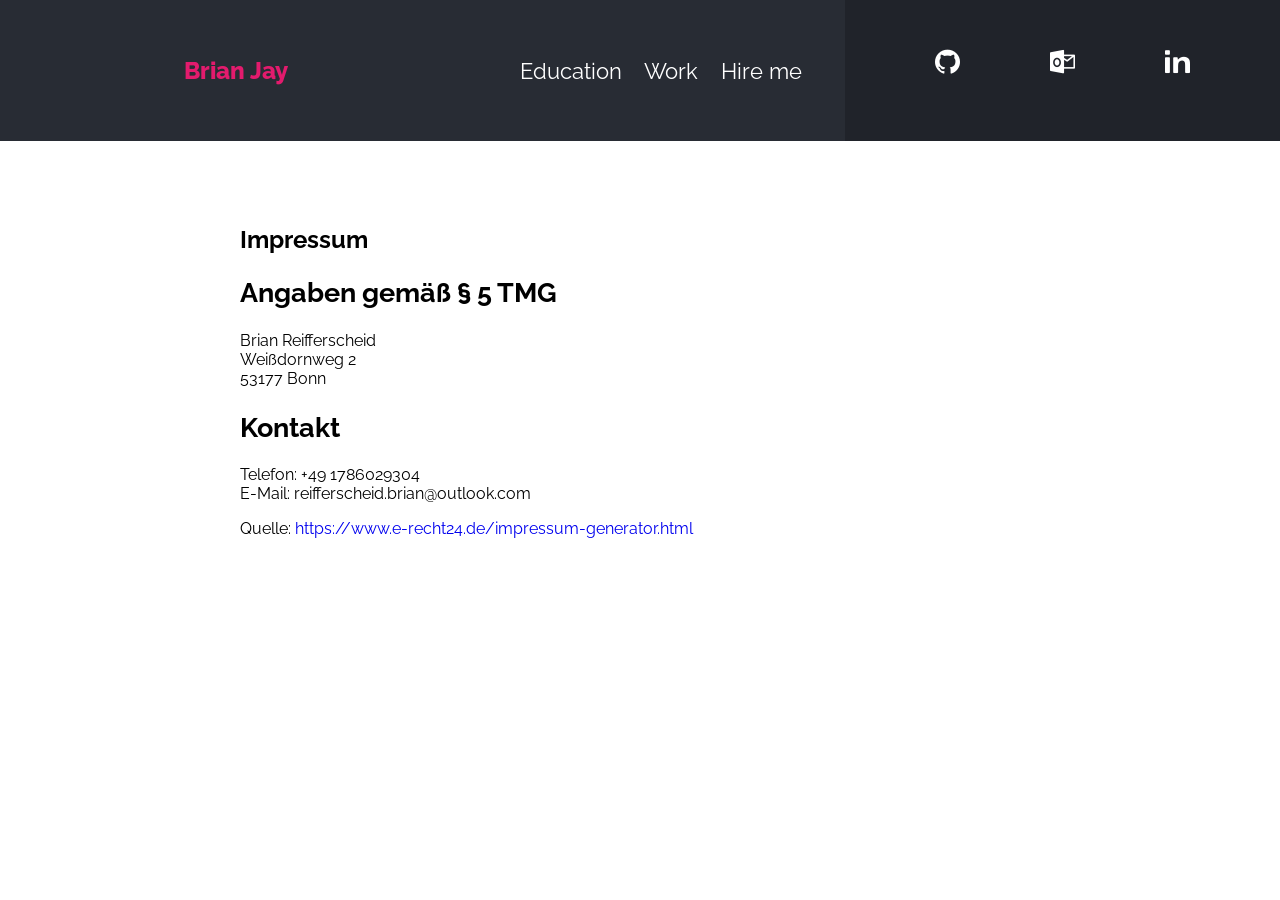
<file: imprint.html>
<!DOCTYPE html>
<html lang="en">
  <head>
    <meta charset="UTF-8" />
    <meta name="viewport" content="width=device-width, initial-scale=1.0" />
    <title>Imprint</title>
    <link rel="stylesheet" href="./css/main.css" />
    <link rel="stylesheet" href="./css/flaticon.css" />
    <link rel="stylesheet" href="./css/fonts.css" />
    <link rel="stylesheet" href="./css/post.css" />
  </head>

  <body>
    <div class="nav-container">
      <header>
        <a href="index.html#herosec" class="logo">Brian Jay</a>
        <nav>
          <ul class="nav-items">
            <li class="nav-item active" alt="my education">
              <a data-page="education" href="index.html#education">Education</a>
            </li>
            <li class="nav-item" alt="My work">
              <a data-page="work" href="index.html#work">Work</a>
            </li>
            <li class="nav-item" alt="Hire me">
              <a data-page="hire" href="index.html#hire">Hire me</a>
            </li>
            <div class="bubble"></div>
          </ul>
        </nav>
      </header>
      <div class="social-header">
        <div class="social-box">
          <a href="https://github.com/Brianquant" target="_blank"
            ><i class="flaticon-github icon-header"></i
          ></a>
          <a href="mailto:reifferscheid.brian@outlook.com" target="_blank"
            ><i class="flaticon-outlook icon-header"></i
          ></a>
          <a href="https://www.linkedin.com/in/brian-reifferscheid-109a2a128/"
            ><i
              class="flaticon-linked-in-logo-of-two-letters icon-header"
              target="_blank"
            ></i
          ></a>
        </div>
      </div>
    </div>

    <section class="imprint">
      <h1>Impressum</h1>

      <h2>Angaben gem&auml;&szlig; &sect; 5 TMG</h2>
      <p>
        Brian Reifferscheid<br />
        Wei&szlig;dornweg 2<br />
        53177 Bonn
      </p>

      <h2>Kontakt</h2>
      <p>
        Telefon: +49 1786029304<br />
        E-Mail: reifferscheid.brian@outlook.com
      </p>

      <p>
        Quelle:
        <a href="https://www.e-recht24.de/impressum-generator.html"
          >https://www.e-recht24.de/impressum-generator.html</a
        >
      </p>
    </section>
  </body>
</html>
</file>
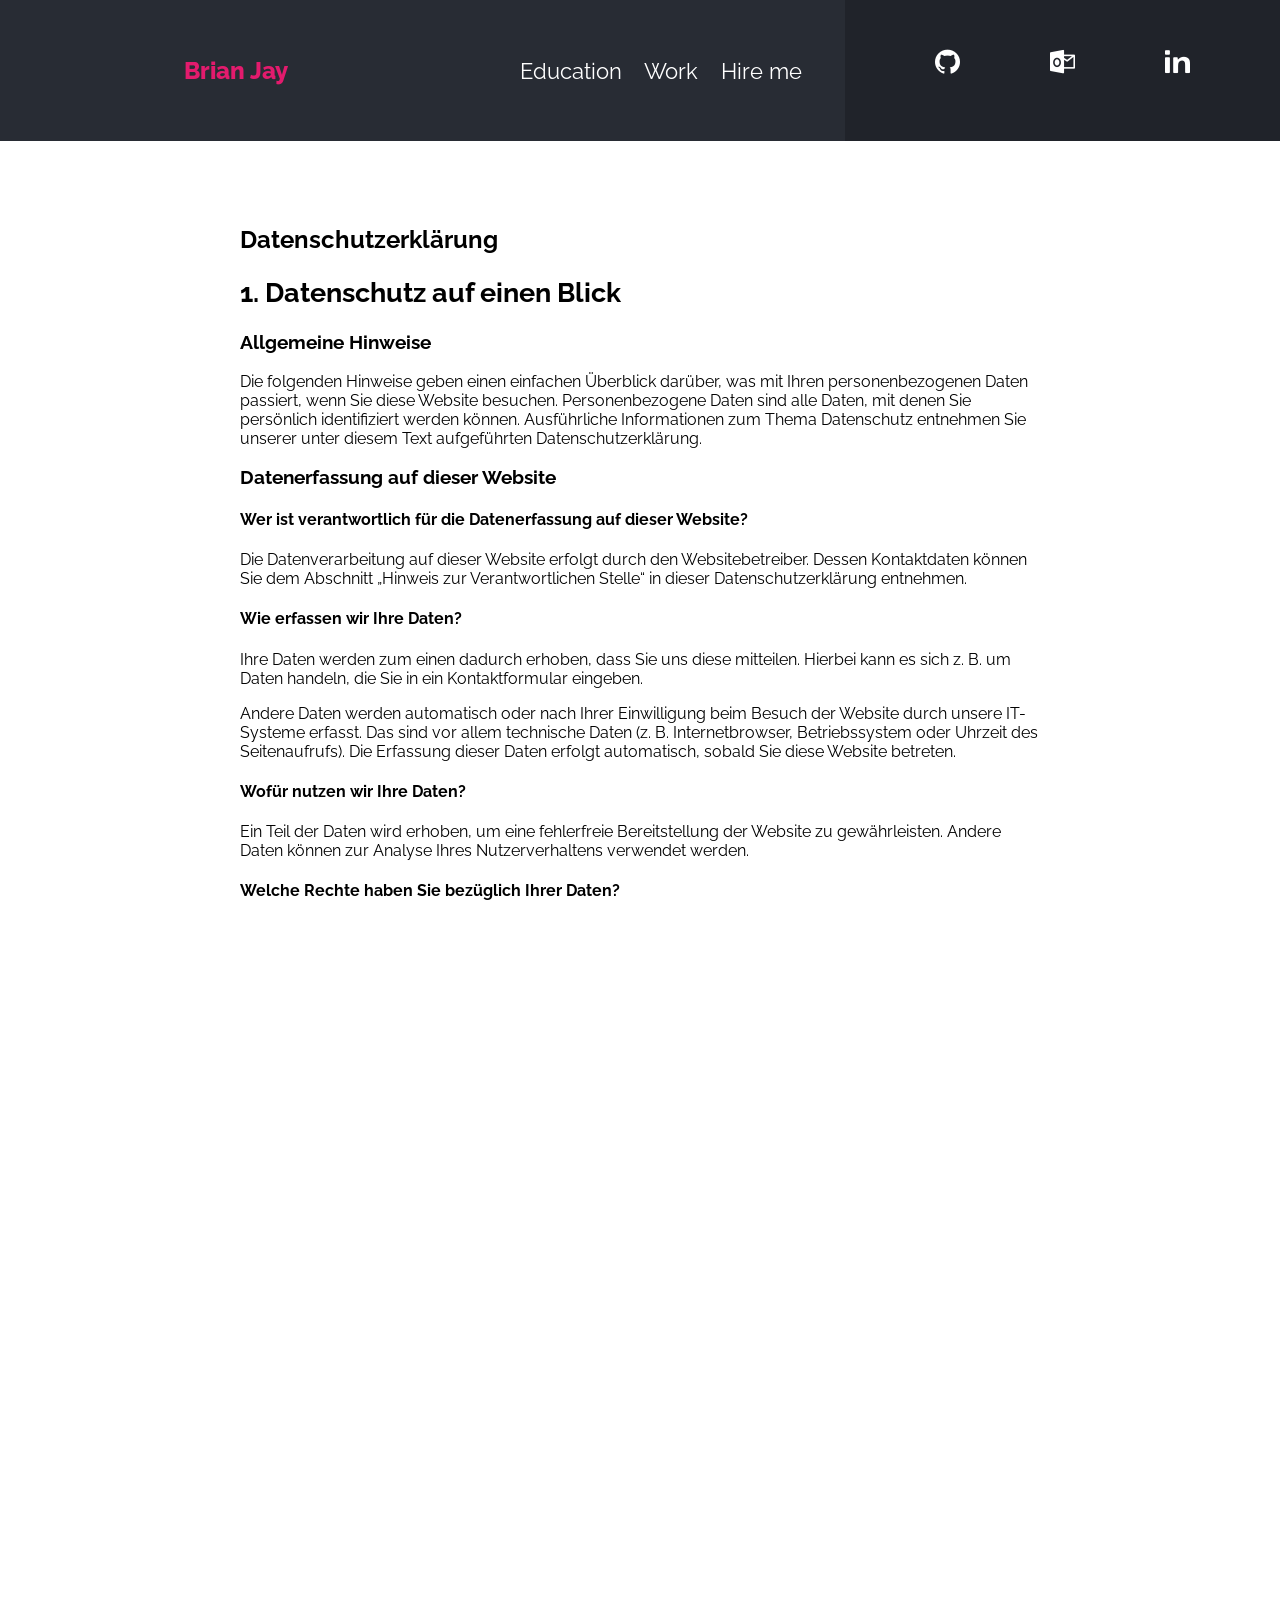
<file: policy.html>
<!DOCTYPE html>
<html lang="en">
  <head>
    <meta charset="UTF-8" />
    <meta name="viewport" content="width=device-width, initial-scale=1.0" />
    <title>Privacy policy</title>
  </head>
  <link rel="stylesheet" href="./css/main.css" />
  <link rel="stylesheet" href="./css/flaticon.css" />
  <link rel="stylesheet" href="./css/fonts.css" />
  <link rel="stylesheet" href="./css/post.css" />
  <body>
    <div class="nav-container">
      <header>
        <a href="index.html#herosec" class="logo">Brian Jay</a>
        <nav>
          <ul class="nav-items">
            <li class="nav-item active" alt="my education">
              <a data-page="education" href="index.html#education">Education</a>
            </li>
            <li class="nav-item" alt="My work">
              <a data-page="work" href="index.html#work">Work</a>
            </li>
            <li class="nav-item" alt="Hire me">
              <a data-page="hire" href="index.html#hire">Hire me</a>
            </li>
            <div class="bubble"></div>
          </ul>
        </nav>
      </header>
      <div class="social-header">
        <div class="social-box">
          <a href="https://github.com/Brianquant" target="_blank"
            ><i class="flaticon-github icon-header"></i
          ></a>
          <a href="mailto:reifferscheid.brian@outlook.com" target="_blank"
            ><i class="flaticon-outlook icon-header"></i
          ></a>
          <a href="https://www.linkedin.com/in/brian-reifferscheid-109a2a128/"
            ><i
              class="flaticon-linked-in-logo-of-two-letters icon-header"
              target="_blank"
            ></i
          ></a>
        </div>
      </div>
    </div>

    <section class="datenschutz">
      <h1>Datenschutz&shy;erkl&auml;rung</h1>
      <h2>1. Datenschutz auf einen Blick</h2>
      <h3>Allgemeine Hinweise</h3>
      <p>
        Die folgenden Hinweise geben einen einfachen &Uuml;berblick
        dar&uuml;ber, was mit Ihren personenbezogenen Daten passiert, wenn Sie
        diese Website besuchen. Personenbezogene Daten sind alle Daten, mit
        denen Sie pers&ouml;nlich identifiziert werden k&ouml;nnen.
        Ausf&uuml;hrliche Informationen zum Thema Datenschutz entnehmen Sie
        unserer unter diesem Text aufgef&uuml;hrten Datenschutzerkl&auml;rung.
      </p>
      <h3>Datenerfassung auf dieser Website</h3>
      <h4>
        Wer ist verantwortlich f&uuml;r die Datenerfassung auf dieser Website?
      </h4>
      <p>
        Die Datenverarbeitung auf dieser Website erfolgt durch den
        Websitebetreiber. Dessen Kontaktdaten k&ouml;nnen Sie dem Abschnitt
        &bdquo;Hinweis zur Verantwortlichen Stelle&ldquo; in dieser
        Datenschutzerkl&auml;rung entnehmen.
      </p>
      <h4>Wie erfassen wir Ihre Daten?</h4>
      <p>
        Ihre Daten werden zum einen dadurch erhoben, dass Sie uns diese
        mitteilen. Hierbei kann es sich z.&nbsp;B. um Daten handeln, die Sie in
        ein Kontaktformular eingeben.
      </p>
      <p>
        Andere Daten werden automatisch oder nach Ihrer Einwilligung beim Besuch
        der Website durch unsere IT-Systeme erfasst. Das sind vor allem
        technische Daten (z.&nbsp;B. Internetbrowser, Betriebssystem oder
        Uhrzeit des Seitenaufrufs). Die Erfassung dieser Daten erfolgt
        automatisch, sobald Sie diese Website betreten.
      </p>
      <h4>Wof&uuml;r nutzen wir Ihre Daten?</h4>
      <p>
        Ein Teil der Daten wird erhoben, um eine fehlerfreie Bereitstellung der
        Website zu gew&auml;hrleisten. Andere Daten k&ouml;nnen zur Analyse
        Ihres Nutzerverhaltens verwendet werden.
      </p>
      <h4>Welche Rechte haben Sie bez&uuml;glich Ihrer Daten?</h4>
      <p>
        Sie haben jederzeit das Recht, unentgeltlich Auskunft &uuml;ber
        Herkunft, Empf&auml;nger und Zweck Ihrer gespeicherten personenbezogenen
        Daten zu erhalten. Sie haben au&szlig;erdem ein Recht, die Berichtigung
        oder L&ouml;schung dieser Daten zu verlangen. Wenn Sie eine Einwilligung
        zur Datenverarbeitung erteilt haben, k&ouml;nnen Sie diese Einwilligung
        jederzeit f&uuml;r die Zukunft widerrufen. Au&szlig;erdem haben Sie das
        Recht, unter bestimmten Umst&auml;nden die Einschr&auml;nkung der
        Verarbeitung Ihrer personenbezogenen Daten zu verlangen. Des Weiteren
        steht Ihnen ein Beschwerderecht bei der zust&auml;ndigen
        Aufsichtsbeh&ouml;rde zu.
      </p>
      <p>
        Hierzu sowie zu weiteren Fragen zum Thema Datenschutz k&ouml;nnen Sie
        sich jederzeit an uns wenden.
      </p>
      <h3>Analyse-Tools und Tools von Dritt&shy;anbietern</h3>
      <p>
        Beim Besuch dieser Website kann Ihr Surf-Verhalten statistisch
        ausgewertet werden. Das geschieht vor allem mit sogenannten
        Analyseprogrammen.
      </p>
      <p>
        Detaillierte Informationen zu diesen Analyseprogrammen finden Sie in der
        folgenden Datenschutzerkl&auml;rung.
      </p>
      <h2>2. Hosting und Content Delivery Networks (CDN)</h2>
      <h3>Externes Hosting</h3>
      <p>
        Diese Website wird bei einem externen Dienstleister gehostet (Hoster).
        Die personenbezogenen Daten, die auf dieser Website erfasst werden,
        werden auf den Servern des Hosters gespeichert. Hierbei kann es sich v.
        a. um IP-Adressen, Kontaktanfragen, Meta- und Kommunikationsdaten,
        Vertragsdaten, Kontaktdaten, Namen, Websitezugriffe und sonstige Daten,
        die &uuml;ber eine Website generiert werden, handeln.
      </p>
      <p>
        Der Einsatz des Hosters erfolgt zum Zwecke der Vertragserf&uuml;llung
        gegen&uuml;ber unseren potenziellen und bestehenden Kunden (Art. 6 Abs.
        1 lit. b DSGVO) und im Interesse einer sicheren, schnellen und
        effizienten Bereitstellung unseres Online-Angebots durch einen
        professionellen Anbieter (Art. 6 Abs. 1 lit. f DSGVO).
      </p>
      <p>
        Unser Hoster wird Ihre Daten nur insoweit verarbeiten, wie dies zur
        Erf&uuml;llung seiner Leistungspflichten erforderlich ist und unsere
        Weisungen in Bezug auf diese Daten befolgen.
      </p>
      <p>Wir setzen folgenden Hoster ein:</p>
      <p>https://www.hostinger.de/</p>
      <h2>3. Allgemeine Hinweise und Pflicht&shy;informationen</h2>
      <h3>Datenschutz</h3>
      <p>
        Die Betreiber dieser Seiten nehmen den Schutz Ihrer pers&ouml;nlichen
        Daten sehr ernst. Wir behandeln Ihre personenbezogenen Daten vertraulich
        und entsprechend der gesetzlichen Datenschutzvorschriften sowie dieser
        Datenschutzerkl&auml;rung.
      </p>
      <p>
        Wenn Sie diese Website benutzen, werden verschiedene personenbezogene
        Daten erhoben. Personenbezogene Daten sind Daten, mit denen Sie
        pers&ouml;nlich identifiziert werden k&ouml;nnen. Die vorliegende
        Datenschutzerkl&auml;rung erl&auml;utert, welche Daten wir erheben und
        wof&uuml;r wir sie nutzen. Sie erl&auml;utert auch, wie und zu welchem
        Zweck das geschieht.
      </p>
      <p>
        Wir weisen darauf hin, dass die Daten&uuml;bertragung im Internet
        (z.&nbsp;B. bei der Kommunikation per E-Mail) Sicherheitsl&uuml;cken
        aufweisen kann. Ein l&uuml;ckenloser Schutz der Daten vor dem Zugriff
        durch Dritte ist nicht m&ouml;glich.
      </p>
      <h3>Hinweis zur verantwortlichen Stelle</h3>
      <p>
        Die verantwortliche Stelle f&uuml;r die Datenverarbeitung auf dieser
        Website ist:
      </p>
      <p>
        Brian Reifferscheid<br />
        Wei&szlig;dornweg 2<br />
        53177 Bonn
      </p>

      <p>
        Telefon: +49 1786029304<br />
        E-Mail: reifferscheid.brian@outlook.com
      </p>
      <p>
        Verantwortliche Stelle ist die nat&uuml;rliche oder juristische Person,
        die allein oder gemeinsam mit anderen &uuml;ber die Zwecke und Mittel
        der Verarbeitung von personenbezogenen Daten (z.&nbsp;B. Namen,
        E-Mail-Adressen o. &Auml;.) entscheidet.
      </p>

      <h3>Speicherdauer</h3>
      <p>
        Soweit innerhalb dieser Datenschutzerkl&auml;rung keine speziellere
        Speicherdauer genannt wurde, verbleiben Ihre personenbezogenen Daten bei
        uns, bis der Zweck f&uuml;r die Datenverarbeitung entf&auml;llt. Wenn
        Sie ein berechtigtes L&ouml;schersuchen geltend machen oder eine
        Einwilligung zur Datenverarbeitung widerrufen, werden Ihre Daten
        gel&ouml;scht, sofern wir keinen anderen rechtlich zul&auml;ssigen&nbsp;
        Gr&uuml;nde f&uuml;r die Speicherung Ihrer personenbezogenen Daten haben
        (z.B. steuer- oder handelsrechtliche Aufbewahrungsfristen); im
        letztgenannten Fall erfolgt die L&ouml;schung nach Fortfall dieser
        Gr&uuml;nde.
      </p>
      <h3>Verlinkung Social-Media über Grafik oder Textlink</h3>
      <p>
        Wir bewerben auf unserer Webseite auch Präsenzen auf den nachstehend
        aufgeführten sozialen Netzwerken. Die Einbindung erfolgt dabei über eine
        verlinkte Grafik des jeweiligen Netzwerks. Durch den Einsatz dieser
        verlinkten Grafik wird verhindert, dass es bei dem Aufruf einer Website,
        die über eine Social-Media-Bewerbung verfügt, automatisch zu einem
        Verbindungsaufbau zum jeweiligen Server des sozialen Netzwerks kommt, um
        eine Grafik des jeweiligen Netzwerkes selbst darzustellen. Erst durch
        einen Klick auf die entsprechende Grafik wird der Nutzer zu dem Dienst
        des jeweiligen sozialen Netzwerks weitergeleitet.
      </p>

      <h3>Widerruf Ihrer Einwilligung zur Datenverarbeitung</h3>
      <p>
        Viele Datenverarbeitungsvorg&auml;nge sind nur mit Ihrer
        ausdr&uuml;cklichen Einwilligung m&ouml;glich. Sie k&ouml;nnen eine
        bereits erteilte Einwilligung jederzeit widerrufen. Die
        Rechtm&auml;&szlig;igkeit der bis zum Widerruf erfolgten
        Datenverarbeitung bleibt vom Widerruf unber&uuml;hrt.
      </p>
      <h3>
        Widerspruchsrecht gegen die Datenerhebung in besonderen F&auml;llen
        sowie gegen Direktwerbung (Art. 21 DSGVO)
      </h3>
      <p>
        WENN DIE DATENVERARBEITUNG AUF GRUNDLAGE VON ART. 6 ABS. 1 LIT. E ODER F
        DSGVO ERFOLGT, HABEN SIE JEDERZEIT DAS RECHT, AUS GR&Uuml;NDEN, DIE SICH
        AUS IHRER BESONDEREN SITUATION ERGEBEN, GEGEN DIE VERARBEITUNG IHRER
        PERSONENBEZOGENEN DATEN WIDERSPRUCH EINZULEGEN; DIES GILT AUCH F&Uuml;R
        EIN AUF DIESE BESTIMMUNGEN GEST&Uuml;TZTES PROFILING. DIE JEWEILIGE
        RECHTSGRUNDLAGE, AUF DENEN EINE VERARBEITUNG BERUHT, ENTNEHMEN SIE
        DIESER DATENSCHUTZERKL&Auml;RUNG. WENN SIE WIDERSPRUCH EINLEGEN, WERDEN
        WIR IHRE BETROFFENEN PERSONENBEZOGENEN DATEN NICHT MEHR VERARBEITEN, ES
        SEI DENN, WIR K&Ouml;NNEN ZWINGENDE SCHUTZW&Uuml;RDIGE GR&Uuml;NDE
        F&Uuml;R DIE VERARBEITUNG NACHWEISEN, DIE IHRE INTERESSEN, RECHTE UND
        FREIHEITEN &Uuml;BERWIEGEN ODER DIE VERARBEITUNG DIENT DER
        GELTENDMACHUNG, AUS&Uuml;BUNG ODER VERTEIDIGUNG VON
        RECHTSANSPR&Uuml;CHEN (WIDERSPRUCH NACH ART. 21 ABS. 1 DSGVO).
      </p>
      <p>
        WERDEN IHRE PERSONENBEZOGENEN DATEN VERARBEITET, UM DIREKTWERBUNG ZU
        BETREIBEN, SO HABEN SIE DAS RECHT, JEDERZEIT WIDERSPRUCH GEGEN DIE
        VERARBEITUNG SIE BETREFFENDER PERSONENBEZOGENER DATEN ZUM ZWECKE
        DERARTIGER WERBUNG EINZULEGEN; DIES GILT AUCH F&Uuml;R DAS PROFILING,
        SOWEIT ES MIT SOLCHER DIREKTWERBUNG IN VERBINDUNG STEHT. WENN SIE
        WIDERSPRECHEN, WERDEN IHRE PERSONENBEZOGENEN DATEN ANSCHLIESSEND NICHT
        MEHR ZUM ZWECKE DER DIREKTWERBUNG VERWENDET (WIDERSPRUCH NACH ART. 21
        ABS. 2 DSGVO).
      </p>
      <h3>
        Beschwerde&shy;recht bei der zust&auml;ndigen Aufsichts&shy;beh&ouml;rde
      </h3>
      <p>
        Im Falle von Verst&ouml;&szlig;en gegen die DSGVO steht den Betroffenen
        ein Beschwerderecht bei einer Aufsichtsbeh&ouml;rde, insbesondere in dem
        Mitgliedstaat ihres gew&ouml;hnlichen Aufenthalts, ihres Arbeitsplatzes
        oder des Orts des mutma&szlig;lichen Versto&szlig;es zu. Das
        Beschwerderecht besteht unbeschadet anderweitiger verwaltungsrechtlicher
        oder gerichtlicher Rechtsbehelfe.
      </p>
      <h3>Recht auf Daten&shy;&uuml;bertrag&shy;barkeit</h3>
      <p>
        Sie haben das Recht, Daten, die wir auf Grundlage Ihrer Einwilligung
        oder in Erf&uuml;llung eines Vertrags automatisiert verarbeiten, an sich
        oder an einen Dritten in einem g&auml;ngigen, maschinenlesbaren Format
        aush&auml;ndigen zu lassen. Sofern Sie die direkte &Uuml;bertragung der
        Daten an einen anderen Verantwortlichen verlangen, erfolgt dies nur,
        soweit es technisch machbar ist.
      </p>
      <h3>SSL- bzw. TLS-Verschl&uuml;sselung</h3>
      <p>
        Diese Seite nutzt aus Sicherheitsgr&uuml;nden und zum Schutz der
        &Uuml;bertragung vertraulicher Inhalte, wie zum Beispiel Bestellungen
        oder Anfragen, die Sie an uns als Seitenbetreiber senden, eine SSL- bzw.
        TLS-Verschl&uuml;sselung. Eine verschl&uuml;sselte Verbindung erkennen
        Sie daran, dass die Adresszeile des Browsers von &bdquo;http://&ldquo;
        auf &bdquo;https://&ldquo; wechselt und an dem Schloss-Symbol in Ihrer
        Browserzeile.
      </p>
      <p>
        Wenn die SSL- bzw. TLS-Verschl&uuml;sselung aktiviert ist, k&ouml;nnen
        die Daten, die Sie an uns &uuml;bermitteln, nicht von Dritten mitgelesen
        werden.
      </p>
      <h3>Auskunft, L&ouml;schung und Berichtigung</h3>
      <p>
        Sie haben im Rahmen der geltenden gesetzlichen Bestimmungen jederzeit
        das Recht auf unentgeltliche Auskunft &uuml;ber Ihre gespeicherten
        personenbezogenen Daten, deren Herkunft und Empf&auml;nger und den Zweck
        der Datenverarbeitung und ggf. ein Recht auf Berichtigung oder
        L&ouml;schung dieser Daten. Hierzu sowie zu weiteren Fragen zum Thema
        personenbezogene Daten k&ouml;nnen Sie sich jederzeit an uns wenden.
      </p>
      <h3>Recht auf Einschr&auml;nkung der Verarbeitung</h3>
      <p>
        Sie haben das Recht, die Einschr&auml;nkung der Verarbeitung Ihrer
        personenbezogenen Daten zu verlangen. Hierzu k&ouml;nnen Sie sich
        jederzeit an uns wenden. Das Recht auf Einschr&auml;nkung der
        Verarbeitung besteht in folgenden F&auml;llen:
      </p>
      <ul>
        <li>
          Wenn Sie die Richtigkeit Ihrer bei uns gespeicherten personenbezogenen
          Daten bestreiten, ben&ouml;tigen wir in der Regel Zeit, um dies zu
          &uuml;berpr&uuml;fen. F&uuml;r die Dauer der Pr&uuml;fung haben Sie
          das Recht, die Einschr&auml;nkung der Verarbeitung Ihrer
          personenbezogenen Daten zu verlangen.
        </li>
        <li>
          Wenn die Verarbeitung Ihrer personenbezogenen Daten
          unrechtm&auml;&szlig;ig geschah/geschieht, k&ouml;nnen Sie statt der
          L&ouml;schung die Einschr&auml;nkung der Datenverarbeitung verlangen.
        </li>
        <li>
          Wenn wir Ihre personenbezogenen Daten nicht mehr ben&ouml;tigen, Sie
          sie jedoch zur Aus&uuml;bung, Verteidigung oder Geltendmachung von
          Rechtsanspr&uuml;chen ben&ouml;tigen, haben Sie das Recht, statt der
          L&ouml;schung die Einschr&auml;nkung der Verarbeitung Ihrer
          personenbezogenen Daten zu verlangen.
        </li>
        <li>
          Wenn Sie einen Widerspruch nach Art. 21 Abs. 1 DSGVO eingelegt haben,
          muss eine Abw&auml;gung zwischen Ihren und unseren Interessen
          vorgenommen werden. Solange noch nicht feststeht, wessen Interessen
          &uuml;berwiegen, haben Sie das Recht, die Einschr&auml;nkung der
          Verarbeitung Ihrer personenbezogenen Daten zu verlangen.
        </li>
      </ul>
      <p>
        Wenn Sie die Verarbeitung Ihrer personenbezogenen Daten
        eingeschr&auml;nkt haben, d&uuml;rfen diese Daten &ndash; von ihrer
        Speicherung abgesehen &ndash; nur mit Ihrer Einwilligung oder zur
        Geltendmachung, Aus&uuml;bung oder Verteidigung von
        Rechtsanspr&uuml;chen oder zum Schutz der Rechte einer anderen
        nat&uuml;rlichen oder juristischen Person oder aus Gr&uuml;nden eines
        wichtigen &ouml;ffentlichen Interesses der Europ&auml;ischen Union oder
        eines Mitgliedstaats verarbeitet werden.
      </p>
      <h2>4. Datenerfassung auf dieser Website</h2>
      <h3>Kontaktformular</h3>
      <p>
        Wenn Sie uns per Kontaktformular Anfragen zukommen lassen, werden Ihre
        Angaben aus dem Anfrageformular inklusive der von Ihnen dort angegebenen
        Kontaktdaten zwecks Bearbeitung der Anfrage und f&uuml;r den Fall von
        Anschlussfragen bei uns gespeichert. Diese Daten geben wir nicht ohne
        Ihre Einwilligung weiter.
      </p>
      <p>
        Die Verarbeitung dieser Daten erfolgt auf Grundlage von Art. 6 Abs. 1
        lit. b DSGVO, sofern Ihre Anfrage mit der Erf&uuml;llung eines Vertrags
        zusammenh&auml;ngt oder zur Durchf&uuml;hrung vorvertraglicher
        Ma&szlig;nahmen erforderlich ist. In allen &uuml;brigen F&auml;llen
        beruht die Verarbeitung auf unserem berechtigten Interesse an der
        effektiven Bearbeitung der an uns gerichteten Anfragen (Art. 6 Abs. 1
        lit. f DSGVO) oder auf Ihrer Einwilligung (Art. 6 Abs. 1 lit. a DSGVO)
        sofern diese abgefragt wurde.
      </p>
      <p>
        Die von Ihnen im Kontaktformular eingegebenen Daten verbleiben bei uns,
        bis Sie uns zur L&ouml;schung auffordern, Ihre Einwilligung zur
        Speicherung widerrufen oder der Zweck f&uuml;r die Datenspeicherung
        entf&auml;llt (z.&nbsp;B. nach abgeschlossener Bearbeitung Ihrer
        Anfrage). Zwingende gesetzliche Bestimmungen &ndash; insbesondere
        Aufbewahrungsfristen &ndash; bleiben unber&uuml;hrt.
      </p>
      <h3>Anfrage per E-Mail, Telefon oder Telefax</h3>
      <p>
        Wenn Sie uns per E-Mail, Telefon oder Telefax kontaktieren, wird Ihre
        Anfrage inklusive aller daraus hervorgehenden personenbezogenen Daten
        (Name, Anfrage) zum Zwecke der Bearbeitung Ihres Anliegens bei uns
        gespeichert und verarbeitet. Diese Daten geben wir nicht ohne Ihre
        Einwilligung weiter.
      </p>
      <p>
        Die Verarbeitung dieser Daten erfolgt auf Grundlage von Art. 6 Abs. 1
        lit. b DSGVO, sofern Ihre Anfrage mit der Erf&uuml;llung eines Vertrags
        zusammenh&auml;ngt oder zur Durchf&uuml;hrung vorvertraglicher
        Ma&szlig;nahmen erforderlich ist. In allen &uuml;brigen F&auml;llen
        beruht die Verarbeitung auf unserem berechtigten Interesse an der
        effektiven Bearbeitung der an uns gerichteten Anfragen (Art. 6 Abs. 1
        lit. f DSGVO) oder auf Ihrer Einwilligung (Art. 6 Abs. 1 lit. a DSGVO)
        sofern diese abgefragt wurde.
      </p>
      <p>
        Die von Ihnen an uns per Kontaktanfragen &uuml;bersandten Daten
        verbleiben bei uns, bis Sie uns zur L&ouml;schung auffordern, Ihre
        Einwilligung zur Speicherung widerrufen oder der Zweck f&uuml;r die
        Datenspeicherung entf&auml;llt (z.&nbsp;B. nach abgeschlossener
        Bearbeitung Ihres Anliegens). Zwingende gesetzliche Bestimmungen &ndash;
        insbesondere gesetzliche Aufbewahrungsfristen &ndash; bleiben
        unber&uuml;hrt.
      </p>
      <p>Quelle: <a href="https://www.e-recht24.de">eRecht24</a></p>
    </section>
  </body>
</html>
</file>
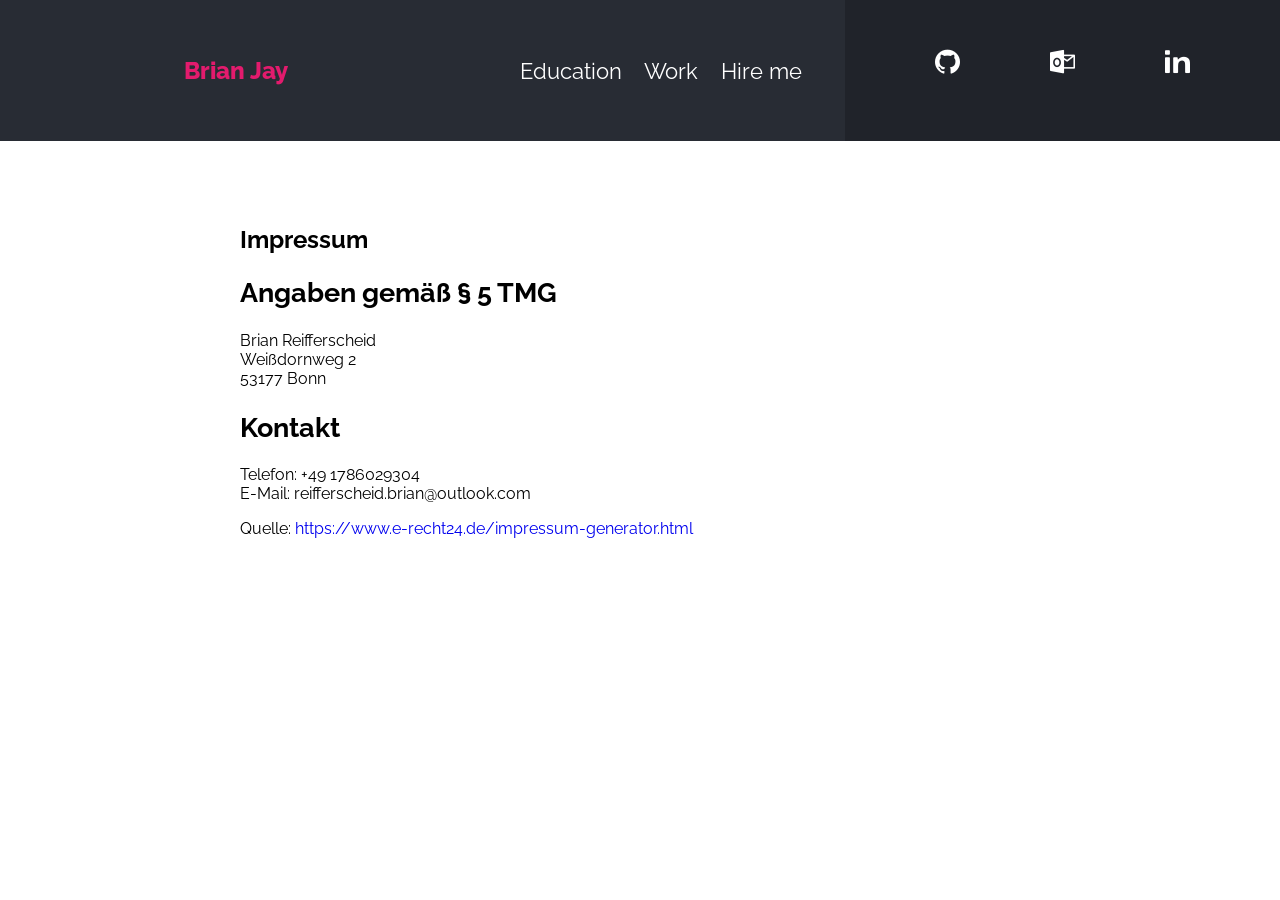
<file: website_portfolio/imprint.html>
<!DOCTYPE html>
<html lang="en">

<head>
    <meta charset="UTF-8">
    <meta name="viewport" content="width=device-width, initial-scale=1.0">
    <title>Imprint</title>
    <link rel="stylesheet" href="./css/main.css">
    <link rel="stylesheet" href="./css/flaticon.css">
    <link rel="stylesheet" href="./css/fonts.css">
</head>

<body>
    <div class="nav-container">
        <header>
            <a href="index.html#herosec" class="logo">Brian Jay</a>
            <nav>
                <ul class="nav-items">
                    <li class="nav-item active" alt="my education"><a data-page="education"
                            href="index.html#education">Education</a></li>
                    <li class="nav-item" alt="My work"><a data-page="work" href="index.html#work">Work</a></li>
                    <li class="nav-item" alt="Hire me"><a data-page="hire" href="index.html#hire">Hire me</a></li>
                    <div class="bubble"></div>
                </ul>
            </nav>
        </header>
        <div class="social-header">
            <div class="social-box">
                <a href="https://github.com/Brianquant" target="_blank"><i class="flaticon-github icon-header"></i></a>
                <a href="mailto:reifferscheid.brian@outlook.com" target="_blank"><i
                        class="flaticon-outlook icon-header"></i></a>
                <a href="https://www.linkedin.com/in/brian-reifferscheid-109a2a128/"><i
                        class="flaticon-linked-in-logo-of-two-letters icon-header" target="_blank"></i></a>
            </div>

        </div>
    </div>

    <section class="imprint">
        <h1>Impressum</h1>

        <h2>Angaben gem&auml;&szlig; &sect; 5 TMG</h2>
        <p>Brian Reifferscheid<br />
            Wei&szlig;dornweg 2<br />
            53177 Bonn</p>

        <h2>Kontakt</h2>
        <p>Telefon: +49 1786029304<br />
            E-Mail: reifferscheid.brian@outlook.com</p>

        <p>Quelle: <a
                href="https://www.e-recht24.de/impressum-generator.html">https://www.e-recht24.de/impressum-generator.html</a>
        </p>

    </section>

</body>

</html>
</file>
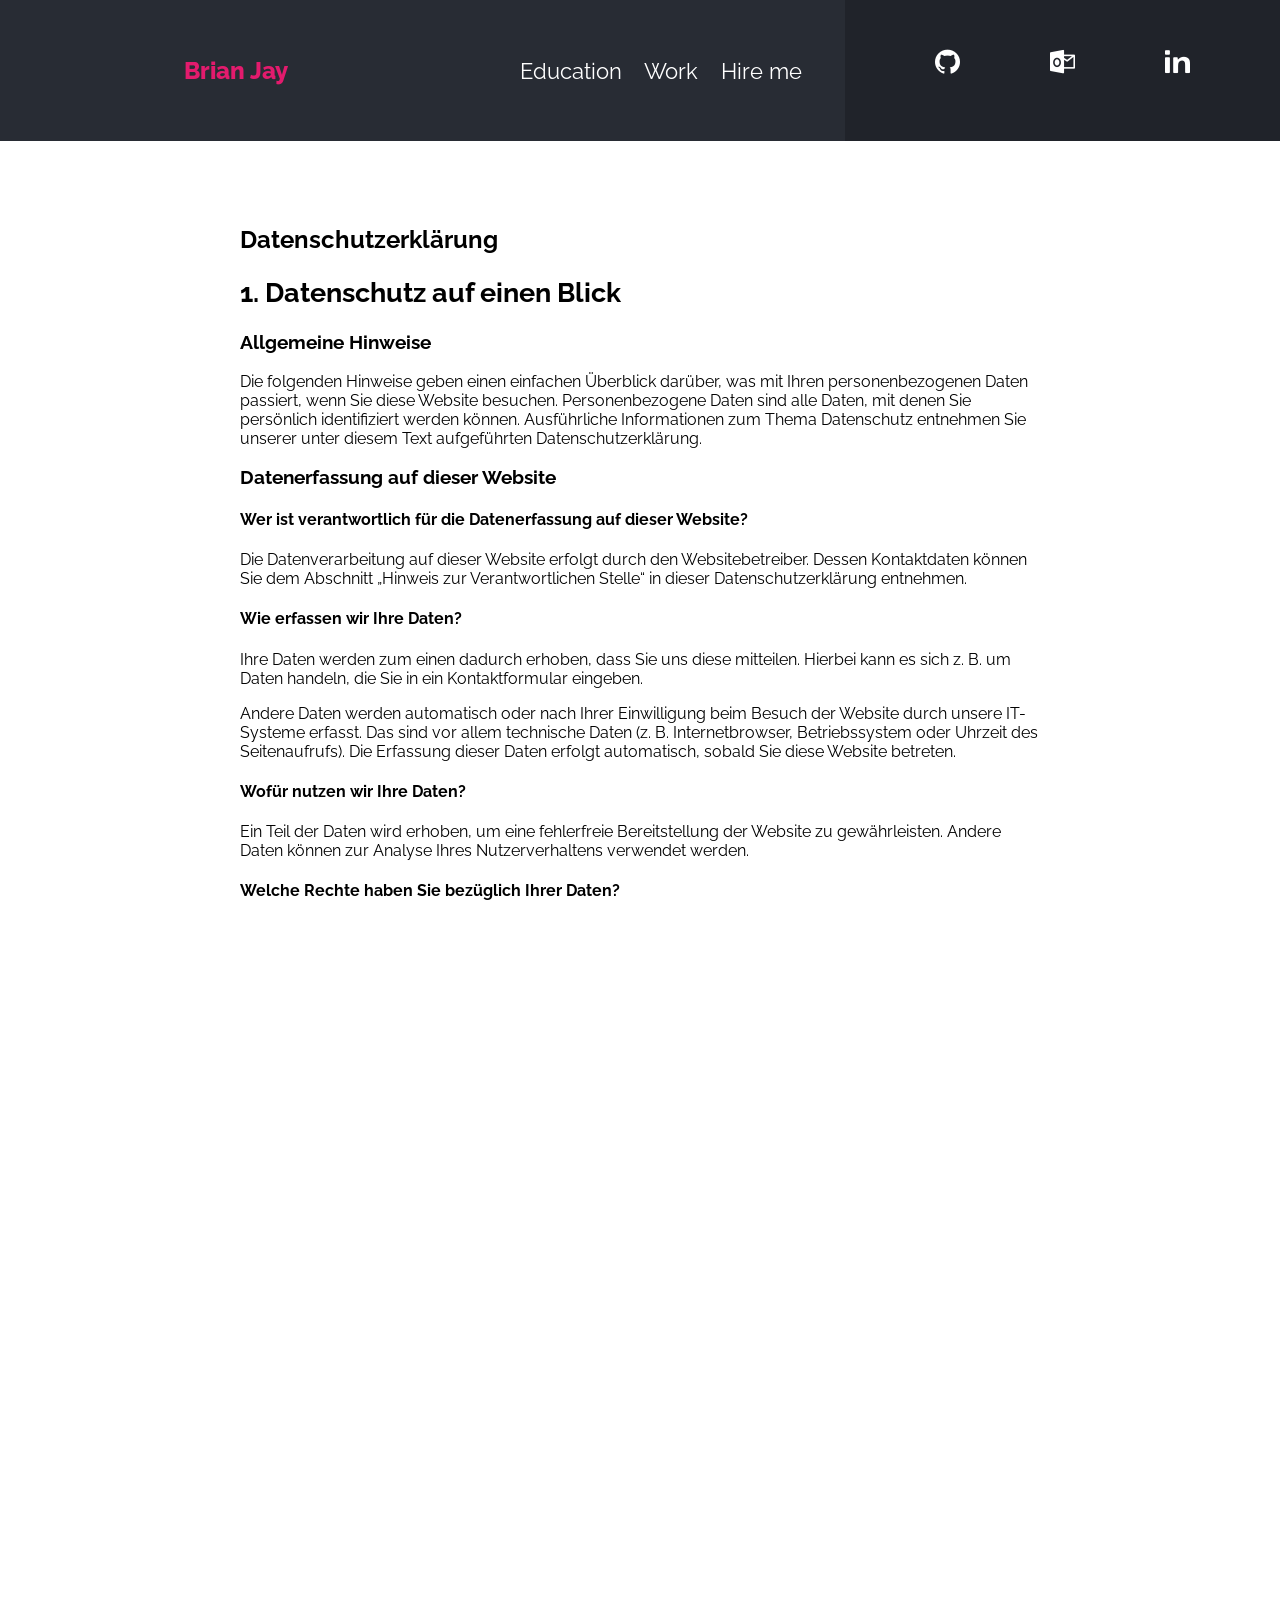
<file: website_portfolio/policy.html>
<!DOCTYPE html>
<html lang="en">

<head>
    <meta charset="UTF-8">
    <meta name="viewport" content="width=device-width, initial-scale=1.0">
    <title>Privacy policy</title>
</head>
<link rel="stylesheet" href="./css/main.css">
<link rel="stylesheet" href="./css/flaticon.css">
<link rel="stylesheet" href="./css/fonts.css">

<body>
    <div class="nav-container">
        <header>
            <a href="index.html#herosec" class="logo">Brian Jay</a>
            <nav>
                <ul class="nav-items">
                    <li class="nav-item active" alt="my education"><a data-page="education"
                            href="index.html#education">Education</a></li>
                    <li class="nav-item" alt="My work"><a data-page="work" href="index.html#work">Work</a></li>
                    <li class="nav-item" alt="Hire me"><a data-page="hire" href="index.html#hire">Hire me</a></li>
                    <div class="bubble"></div>
                </ul>
            </nav>
        </header>
        <div class="social-header">
            <div class="social-box">
                <a href="https://github.com/Brianquant" target="_blank"><i class="flaticon-github icon-header"></i></a>
                <a href="mailto:reifferscheid.brian@outlook.com" target="_blank"><i
                        class="flaticon-outlook icon-header"></i></a>
                <a href="https://www.linkedin.com/in/brian-reifferscheid-109a2a128/"><i
                        class="flaticon-linked-in-logo-of-two-letters icon-header" target="_blank"></i></a>
            </div>

        </div>
    </div>


    <section class="datenschutz">

        <h1>Datenschutz&shy;erkl&auml;rung</h1>
        <h2>1. Datenschutz auf einen Blick</h2>
        <h3>Allgemeine Hinweise</h3>
        <p>Die folgenden Hinweise geben einen einfachen &Uuml;berblick dar&uuml;ber, was mit Ihren personenbezogenen
            Daten passiert, wenn Sie diese Website besuchen. Personenbezogene Daten sind alle Daten, mit denen Sie
            pers&ouml;nlich identifiziert werden k&ouml;nnen. Ausf&uuml;hrliche Informationen zum Thema Datenschutz
            entnehmen Sie unserer unter diesem Text aufgef&uuml;hrten Datenschutzerkl&auml;rung.</p>
        <h3>Datenerfassung auf dieser Website</h3>
        <h4>Wer ist verantwortlich f&uuml;r die Datenerfassung auf dieser Website?</h4>
        <p>Die Datenverarbeitung auf dieser Website erfolgt durch den Websitebetreiber. Dessen Kontaktdaten k&ouml;nnen
            Sie dem Abschnitt &bdquo;Hinweis zur Verantwortlichen Stelle&ldquo; in dieser Datenschutzerkl&auml;rung
            entnehmen.</p>
        <h4>Wie erfassen wir Ihre Daten?</h4>
        <p>Ihre Daten werden zum einen dadurch erhoben, dass Sie uns diese mitteilen. Hierbei kann es sich z.&nbsp;B. um
            Daten handeln, die Sie in ein Kontaktformular eingeben.</p>
        <p>Andere Daten werden automatisch oder nach Ihrer Einwilligung beim Besuch der Website durch unsere IT-Systeme
            erfasst. Das sind vor allem technische Daten (z.&nbsp;B. Internetbrowser, Betriebssystem oder Uhrzeit des
            Seitenaufrufs). Die Erfassung dieser Daten erfolgt automatisch, sobald Sie diese Website betreten.</p>
        <h4>Wof&uuml;r nutzen wir Ihre Daten?</h4>
        <p>Ein Teil der Daten wird erhoben, um eine fehlerfreie Bereitstellung der Website zu gew&auml;hrleisten. Andere
            Daten k&ouml;nnen zur Analyse Ihres Nutzerverhaltens verwendet werden.</p>
        <h4>Welche Rechte haben Sie bez&uuml;glich Ihrer Daten?</h4>
        <p>Sie haben jederzeit das Recht, unentgeltlich Auskunft &uuml;ber Herkunft, Empf&auml;nger und Zweck Ihrer
            gespeicherten personenbezogenen Daten zu erhalten. Sie haben au&szlig;erdem ein Recht, die Berichtigung oder
            L&ouml;schung dieser Daten zu verlangen. Wenn Sie eine Einwilligung zur Datenverarbeitung erteilt haben,
            k&ouml;nnen Sie diese Einwilligung jederzeit f&uuml;r die Zukunft widerrufen. Au&szlig;erdem haben Sie das
            Recht, unter bestimmten Umst&auml;nden die Einschr&auml;nkung der Verarbeitung Ihrer personenbezogenen Daten
            zu verlangen. Des Weiteren steht Ihnen ein Beschwerderecht bei der zust&auml;ndigen Aufsichtsbeh&ouml;rde
            zu.</p>
        <p>Hierzu sowie zu weiteren Fragen zum Thema Datenschutz k&ouml;nnen Sie sich jederzeit an uns wenden.</p>
        <h3>Analyse-Tools und Tools von Dritt&shy;anbietern</h3>
        <p>Beim Besuch dieser Website kann Ihr Surf-Verhalten statistisch ausgewertet werden. Das geschieht vor allem
            mit sogenannten Analyseprogrammen.</p>
        <p>Detaillierte Informationen zu diesen Analyseprogrammen finden Sie in der folgenden Datenschutzerkl&auml;rung.
        </p>
        <h2>2. Hosting und Content Delivery Networks (CDN)</h2>
        <h3>Externes Hosting</h3>
        <p>Diese Website wird bei einem externen Dienstleister gehostet (Hoster). Die personenbezogenen Daten, die auf
            dieser Website erfasst werden, werden auf den Servern des Hosters gespeichert. Hierbei kann es sich v. a. um
            IP-Adressen, Kontaktanfragen, Meta- und Kommunikationsdaten, Vertragsdaten, Kontaktdaten, Namen,
            Websitezugriffe und sonstige Daten, die &uuml;ber eine Website generiert werden, handeln.</p>
        <p>Der Einsatz des Hosters erfolgt zum Zwecke der Vertragserf&uuml;llung gegen&uuml;ber unseren potenziellen und
            bestehenden Kunden (Art. 6 Abs. 1 lit. b DSGVO) und im Interesse einer sicheren, schnellen und effizienten
            Bereitstellung unseres Online-Angebots durch einen professionellen Anbieter (Art. 6 Abs. 1 lit. f DSGVO).
        </p>
        <p>Unser Hoster wird Ihre Daten nur insoweit verarbeiten, wie dies zur Erf&uuml;llung seiner Leistungspflichten
            erforderlich ist und unsere Weisungen in Bezug auf diese Daten befolgen.</p>
        <p>Wir setzen folgenden Hoster ein:</p>
        <p>https://www.hostinger.de/</p>
        <h2>3. Allgemeine Hinweise und Pflicht&shy;informationen</h2>
        <h3>Datenschutz</h3>
        <p>Die Betreiber dieser Seiten nehmen den Schutz Ihrer pers&ouml;nlichen Daten sehr ernst. Wir behandeln Ihre
            personenbezogenen Daten vertraulich und entsprechend der gesetzlichen Datenschutzvorschriften sowie dieser
            Datenschutzerkl&auml;rung.</p>
        <p>Wenn Sie diese Website benutzen, werden verschiedene personenbezogene Daten erhoben. Personenbezogene Daten
            sind Daten, mit denen Sie pers&ouml;nlich identifiziert werden k&ouml;nnen. Die vorliegende
            Datenschutzerkl&auml;rung erl&auml;utert, welche Daten wir erheben und wof&uuml;r wir sie nutzen. Sie
            erl&auml;utert auch, wie und zu welchem Zweck das geschieht.</p>
        <p>Wir weisen darauf hin, dass die Daten&uuml;bertragung im Internet (z.&nbsp;B. bei der Kommunikation per
            E-Mail) Sicherheitsl&uuml;cken aufweisen kann. Ein l&uuml;ckenloser Schutz der Daten vor dem Zugriff durch
            Dritte ist nicht m&ouml;glich.</p>
        <h3>Hinweis zur verantwortlichen Stelle</h3>
        <p>Die verantwortliche Stelle f&uuml;r die Datenverarbeitung auf dieser Website ist:</p>
        <p>Brian Reifferscheid<br />
            Wei&szlig;dornweg 2<br />
            53177 Bonn</p>

        <p>Telefon: +49 1786029304<br />
            E-Mail: reifferscheid.brian@outlook.com</p>
        <p>Verantwortliche Stelle ist die nat&uuml;rliche oder juristische Person, die allein oder gemeinsam mit anderen
            &uuml;ber die Zwecke und Mittel der Verarbeitung von personenbezogenen Daten (z.&nbsp;B. Namen,
            E-Mail-Adressen o. &Auml;.) entscheidet.</p>

        <h3>Speicherdauer</h3>
        <p>Soweit innerhalb dieser Datenschutzerkl&auml;rung keine speziellere Speicherdauer genannt wurde, verbleiben
            Ihre personenbezogenen Daten bei uns, bis der Zweck f&uuml;r die Datenverarbeitung entf&auml;llt. Wenn Sie
            ein berechtigtes L&ouml;schersuchen geltend machen oder eine Einwilligung zur Datenverarbeitung widerrufen,
            werden Ihre Daten gel&ouml;scht, sofern wir keinen anderen rechtlich zul&auml;ssigen&nbsp; Gr&uuml;nde
            f&uuml;r die Speicherung Ihrer personenbezogenen Daten haben (z.B. steuer- oder handelsrechtliche
            Aufbewahrungsfristen); im letztgenannten Fall erfolgt die L&ouml;schung nach Fortfall dieser Gr&uuml;nde.
        </p>
        <h3>Verlinkung Social-Media über Grafik oder Textlink</h3>
        <p>
            Wir bewerben auf unserer Webseite auch Präsenzen auf den nachstehend
            aufgeführten sozialen Netzwerken. Die Einbindung erfolgt dabei über
            eine verlinkte Grafik des jeweiligen Netzwerks. Durch den Einsatz
            dieser verlinkten Grafik wird verhindert, dass es bei dem Aufruf
            einer Website, die über eine Social-Media-Bewerbung verfügt,
            automatisch zu einem Verbindungsaufbau zum jeweiligen Server des
            sozialen Netzwerks kommt, um eine Grafik des jeweiligen Netzwerkes
            selbst darzustellen. Erst durch einen Klick auf die entsprechende
            Grafik wird der Nutzer zu dem Dienst des jeweiligen sozialen
            Netzwerks weitergeleitet.
        </p>

        <h3>Widerruf Ihrer Einwilligung zur Datenverarbeitung</h3>
        <p>Viele Datenverarbeitungsvorg&auml;nge sind nur mit Ihrer ausdr&uuml;cklichen Einwilligung m&ouml;glich. Sie
            k&ouml;nnen eine bereits erteilte Einwilligung jederzeit widerrufen. Die Rechtm&auml;&szlig;igkeit der bis
            zum Widerruf erfolgten Datenverarbeitung bleibt vom Widerruf unber&uuml;hrt.</p>
        <h3>Widerspruchsrecht gegen die Datenerhebung in besonderen F&auml;llen sowie gegen Direktwerbung (Art. 21
            DSGVO)</h3>
        <p>WENN DIE DATENVERARBEITUNG AUF GRUNDLAGE VON ART. 6 ABS. 1 LIT. E ODER F DSGVO ERFOLGT, HABEN SIE JEDERZEIT
            DAS RECHT, AUS GR&Uuml;NDEN, DIE SICH AUS IHRER BESONDEREN SITUATION ERGEBEN, GEGEN DIE VERARBEITUNG IHRER
            PERSONENBEZOGENEN DATEN WIDERSPRUCH EINZULEGEN; DIES GILT AUCH F&Uuml;R EIN AUF DIESE BESTIMMUNGEN
            GEST&Uuml;TZTES PROFILING. DIE JEWEILIGE RECHTSGRUNDLAGE, AUF DENEN EINE VERARBEITUNG BERUHT, ENTNEHMEN SIE
            DIESER DATENSCHUTZERKL&Auml;RUNG. WENN SIE WIDERSPRUCH EINLEGEN, WERDEN WIR IHRE BETROFFENEN
            PERSONENBEZOGENEN DATEN NICHT MEHR VERARBEITEN, ES SEI DENN, WIR K&Ouml;NNEN ZWINGENDE SCHUTZW&Uuml;RDIGE
            GR&Uuml;NDE F&Uuml;R DIE VERARBEITUNG NACHWEISEN, DIE IHRE INTERESSEN, RECHTE UND FREIHEITEN &Uuml;BERWIEGEN
            ODER DIE VERARBEITUNG DIENT DER GELTENDMACHUNG, AUS&Uuml;BUNG ODER VERTEIDIGUNG VON RECHTSANSPR&Uuml;CHEN
            (WIDERSPRUCH NACH ART. 21 ABS. 1 DSGVO).</p>
        <p>WERDEN IHRE PERSONENBEZOGENEN DATEN VERARBEITET, UM DIREKTWERBUNG ZU BETREIBEN, SO HABEN SIE DAS RECHT,
            JEDERZEIT WIDERSPRUCH GEGEN DIE VERARBEITUNG SIE BETREFFENDER PERSONENBEZOGENER DATEN ZUM ZWECKE DERARTIGER
            WERBUNG EINZULEGEN; DIES GILT AUCH F&Uuml;R DAS PROFILING, SOWEIT ES MIT SOLCHER DIREKTWERBUNG IN VERBINDUNG
            STEHT. WENN SIE WIDERSPRECHEN, WERDEN IHRE PERSONENBEZOGENEN DATEN ANSCHLIESSEND NICHT MEHR ZUM ZWECKE DER
            DIREKTWERBUNG VERWENDET (WIDERSPRUCH NACH ART. 21 ABS. 2 DSGVO).</p>
        <h3>Beschwerde&shy;recht bei der zust&auml;ndigen Aufsichts&shy;beh&ouml;rde</h3>
        <p>Im Falle von Verst&ouml;&szlig;en gegen die DSGVO steht den Betroffenen ein Beschwerderecht bei einer
            Aufsichtsbeh&ouml;rde, insbesondere in dem Mitgliedstaat ihres gew&ouml;hnlichen Aufenthalts, ihres
            Arbeitsplatzes oder des Orts des mutma&szlig;lichen Versto&szlig;es zu. Das Beschwerderecht besteht
            unbeschadet anderweitiger verwaltungsrechtlicher oder gerichtlicher Rechtsbehelfe.</p>
        <h3>Recht auf Daten&shy;&uuml;bertrag&shy;barkeit</h3>
        <p>Sie haben das Recht, Daten, die wir auf Grundlage Ihrer Einwilligung oder in Erf&uuml;llung eines Vertrags
            automatisiert verarbeiten, an sich oder an einen Dritten in einem g&auml;ngigen, maschinenlesbaren Format
            aush&auml;ndigen zu lassen. Sofern Sie die direkte &Uuml;bertragung der Daten an einen anderen
            Verantwortlichen verlangen, erfolgt dies nur, soweit es technisch machbar ist.</p>
        <h3>SSL- bzw. TLS-Verschl&uuml;sselung</h3>
        <p>Diese Seite nutzt aus Sicherheitsgr&uuml;nden und zum Schutz der &Uuml;bertragung vertraulicher Inhalte, wie
            zum Beispiel Bestellungen oder Anfragen, die Sie an uns als Seitenbetreiber senden, eine SSL- bzw.
            TLS-Verschl&uuml;sselung. Eine verschl&uuml;sselte Verbindung erkennen Sie daran, dass die Adresszeile des
            Browsers von &bdquo;http://&ldquo; auf &bdquo;https://&ldquo; wechselt und an dem Schloss-Symbol in Ihrer
            Browserzeile.</p>
        <p>Wenn die SSL- bzw. TLS-Verschl&uuml;sselung aktiviert ist, k&ouml;nnen die Daten, die Sie an uns
            &uuml;bermitteln, nicht von Dritten mitgelesen werden.</p>
        <h3>Auskunft, L&ouml;schung und Berichtigung</h3>
        <p>Sie haben im Rahmen der geltenden gesetzlichen Bestimmungen jederzeit das Recht auf unentgeltliche Auskunft
            &uuml;ber Ihre gespeicherten personenbezogenen Daten, deren Herkunft und Empf&auml;nger und den Zweck der
            Datenverarbeitung und ggf. ein Recht auf Berichtigung oder L&ouml;schung dieser Daten. Hierzu sowie zu
            weiteren Fragen zum Thema personenbezogene Daten k&ouml;nnen Sie sich jederzeit an uns wenden.</p>
        <h3>Recht auf Einschr&auml;nkung der Verarbeitung</h3>
        <p>Sie haben das Recht, die Einschr&auml;nkung der Verarbeitung Ihrer personenbezogenen Daten zu verlangen.
            Hierzu k&ouml;nnen Sie sich jederzeit an uns wenden. Das Recht auf Einschr&auml;nkung der Verarbeitung
            besteht in folgenden F&auml;llen:</p>
        <ul>
            <li>Wenn Sie die Richtigkeit Ihrer bei uns gespeicherten personenbezogenen Daten bestreiten, ben&ouml;tigen
                wir in der Regel Zeit, um dies zu &uuml;berpr&uuml;fen. F&uuml;r die Dauer der Pr&uuml;fung haben Sie
                das Recht, die Einschr&auml;nkung der Verarbeitung Ihrer personenbezogenen Daten zu verlangen.</li>
            <li>Wenn die Verarbeitung Ihrer personenbezogenen Daten unrechtm&auml;&szlig;ig geschah/geschieht,
                k&ouml;nnen Sie statt der L&ouml;schung die Einschr&auml;nkung der Datenverarbeitung verlangen.</li>
            <li>Wenn wir Ihre personenbezogenen Daten nicht mehr ben&ouml;tigen, Sie sie jedoch zur Aus&uuml;bung,
                Verteidigung oder Geltendmachung von Rechtsanspr&uuml;chen ben&ouml;tigen, haben Sie das Recht, statt
                der L&ouml;schung die Einschr&auml;nkung der Verarbeitung Ihrer personenbezogenen Daten zu verlangen.
            </li>
            <li>Wenn Sie einen Widerspruch nach Art. 21 Abs. 1 DSGVO eingelegt haben, muss eine Abw&auml;gung zwischen
                Ihren und unseren Interessen vorgenommen werden. Solange noch nicht feststeht, wessen Interessen
                &uuml;berwiegen, haben Sie das Recht, die Einschr&auml;nkung der Verarbeitung Ihrer personenbezogenen
                Daten zu verlangen.</li>
        </ul>
        <p>Wenn Sie die Verarbeitung Ihrer personenbezogenen Daten eingeschr&auml;nkt haben, d&uuml;rfen diese Daten
            &ndash; von ihrer Speicherung abgesehen &ndash; nur mit Ihrer Einwilligung oder zur Geltendmachung,
            Aus&uuml;bung oder Verteidigung von Rechtsanspr&uuml;chen oder zum Schutz der Rechte einer anderen
            nat&uuml;rlichen oder juristischen Person oder aus Gr&uuml;nden eines wichtigen &ouml;ffentlichen Interesses
            der Europ&auml;ischen Union oder eines Mitgliedstaats verarbeitet werden.</p>
        <h2>4. Datenerfassung auf dieser Website</h2>
        <h3>Kontaktformular</h3>
        <p>Wenn Sie uns per Kontaktformular Anfragen zukommen lassen, werden Ihre Angaben aus dem Anfrageformular
            inklusive der von Ihnen dort angegebenen Kontaktdaten zwecks Bearbeitung der Anfrage und f&uuml;r den Fall
            von Anschlussfragen bei uns gespeichert. Diese Daten geben wir nicht ohne Ihre Einwilligung weiter.</p>
        <p>Die Verarbeitung dieser Daten erfolgt auf Grundlage von Art. 6 Abs. 1 lit. b DSGVO, sofern Ihre Anfrage mit
            der Erf&uuml;llung eines Vertrags zusammenh&auml;ngt oder zur Durchf&uuml;hrung vorvertraglicher
            Ma&szlig;nahmen erforderlich ist. In allen &uuml;brigen F&auml;llen beruht die Verarbeitung auf unserem
            berechtigten Interesse an der effektiven Bearbeitung der an uns gerichteten Anfragen (Art. 6 Abs. 1 lit. f
            DSGVO) oder auf Ihrer Einwilligung (Art. 6 Abs. 1 lit. a DSGVO) sofern diese abgefragt wurde.</p>
        <p>Die von Ihnen im Kontaktformular eingegebenen Daten verbleiben bei uns, bis Sie uns zur L&ouml;schung
            auffordern, Ihre Einwilligung zur Speicherung widerrufen oder der Zweck f&uuml;r die Datenspeicherung
            entf&auml;llt (z.&nbsp;B. nach abgeschlossener Bearbeitung Ihrer Anfrage). Zwingende gesetzliche
            Bestimmungen &ndash; insbesondere Aufbewahrungsfristen &ndash; bleiben unber&uuml;hrt.</p>
        <h3>Anfrage per E-Mail, Telefon oder Telefax</h3>
        <p>Wenn Sie uns per E-Mail, Telefon oder Telefax kontaktieren, wird Ihre Anfrage inklusive aller daraus
            hervorgehenden personenbezogenen Daten (Name, Anfrage) zum Zwecke der Bearbeitung Ihres Anliegens bei uns
            gespeichert und verarbeitet. Diese Daten geben wir nicht ohne Ihre Einwilligung weiter.</p>
        <p>Die Verarbeitung dieser Daten erfolgt auf Grundlage von Art. 6 Abs. 1 lit. b DSGVO, sofern Ihre Anfrage mit
            der Erf&uuml;llung eines Vertrags zusammenh&auml;ngt oder zur Durchf&uuml;hrung vorvertraglicher
            Ma&szlig;nahmen erforderlich ist. In allen &uuml;brigen F&auml;llen beruht die Verarbeitung auf unserem
            berechtigten Interesse an der effektiven Bearbeitung der an uns gerichteten Anfragen (Art. 6 Abs. 1 lit. f
            DSGVO) oder auf Ihrer Einwilligung (Art. 6 Abs. 1 lit. a DSGVO) sofern diese abgefragt wurde.</p>
        <p>Die von Ihnen an uns per Kontaktanfragen &uuml;bersandten Daten verbleiben bei uns, bis Sie uns zur
            L&ouml;schung auffordern, Ihre Einwilligung zur Speicherung widerrufen oder der Zweck f&uuml;r die
            Datenspeicherung entf&auml;llt (z.&nbsp;B. nach abgeschlossener Bearbeitung Ihres Anliegens). Zwingende
            gesetzliche Bestimmungen &ndash; insbesondere gesetzliche Aufbewahrungsfristen &ndash; bleiben
            unber&uuml;hrt.</p>
        <p>Quelle: <a href="https://www.e-recht24.de">eRecht24</a></p>

    </section>

</body>


</html>
</file>
<file: css/main.css>
html {
  -webkit-box-sizing: border-box;
          box-sizing: border-box;
  overflow-x: hidden;
  scroll-behavior: smooth;
}

body {
  height: 100vh;
  margin: 0;
  padding: 0;
  font-family: "Raleway", sans-serif;
  overflow-x: hidden;
}

ul {
  list-style-type: none;
  padding: 0;
}

h2 {
  font-size: 1.7rem;
}

a {
  text-decoration: none;
}

img {
  width: 100%;
}

.nav-container {
  background: #20232a;
  position: -webkit-sticky;
  position: sticky;
  top: 0;
  z-index: 5;
}

.nav-container .nav-item {
  font-size: 1rem;
}

.nav-container .bubble {
  position: absolute;
  z-index: -2;
  background: -webkit-gradient(linear, left bottom, right top, from(#f46b45), to(#eea849));
  background: linear-gradient(to right top, #f46b45, #eea849);
  -webkit-box-shadow: 9px 9px 16px rgba(0, 0, 0, 0.74);
          box-shadow: 9px 9px 16px rgba(0, 0, 0, 0.74);
  -webkit-transform: scale(2);
          transform: scale(2);
  border-radius: 5px;
}

.nav-container a {
  color: #fff;
}

.nav-container a:hover {
  color: #61dafb;
}

header {
  display: -webkit-box;
  display: -ms-flexbox;
  display: flex;
  -webkit-box-pack: justify;
      -ms-flex-pack: justify;
          justify-content: space-between;
  padding: 2em 1em;
  -webkit-box-align: center;
      -ms-flex-align: center;
          align-items: center;
}

header .logo {
  color: #e31b6d;
  font-weight: 800;
  font-size: 1.1rem;
  padding: 1em;
}

header ul {
  display: -webkit-box;
  display: -ms-flexbox;
  display: flex;
}

header ul li {
  font-size: 1.1rem;
}

header ul li a {
  display: block;
  padding: 0 0.5em;
}

.social-header,
.content-graphic,
.project-specs {
  display: none;
  direction: ltr;
}

.flex-pop {
  display: -webkit-box;
  display: -ms-flexbox;
  display: flex;
  -webkit-box-orient: horizontal;
  -webkit-box-direction: normal;
      -ms-flex-direction: row;
          flex-direction: row;
  -webkit-box-pack: end;
      -ms-flex-pack: end;
          justify-content: flex-end;
}

.flex-pop .pop-up-container {
  width: 280px;
  height: 320px;
  background-color: blue;
  border-radius: 15px;
  text-align: center;
  padding: 1em;
  position: fixed;
}

.hero {
  width: 100%;
  background: #282c34;
  display: -ms-grid;
  display: grid;
  text-align: center;
  padding-top: 2em;
}

.hero .content {
  line-height: 3em;
}

.hero h1 {
  font-size: 2.5rem;
  line-height: 1.5em;
  color: #fff;
}

.hero p {
  color: #61dafb;
  font-size: 1.3rem;
}

section {
  padding: 4em 2em;
  text-align: center;
}

.myEducation {
  background-color: rgba(157, 171, 192, 0.28);
}

.myEducation .content-container {
  display: -webkit-box;
  display: -ms-flexbox;
  display: flex;
  -webkit-box-orient: vertical;
  -webkit-box-direction: normal;
      -ms-flex-direction: column;
          flex-direction: column;
  -webkit-box-pack: center;
      -ms-flex-pack: center;
          justify-content: center;
  -webkit-box-align: center;
      -ms-flex-align: center;
          align-items: center;
}

.myEducation .mobile-order-1 {
  -webkit-box-ordinal-group: 2;
      -ms-flex-order: 1;
          order: 1;
}

.myEducation .mobile-order-2 {
  -webkit-box-ordinal-group: 3;
      -ms-flex-order: 2;
          order: 2;
}

.myEducation h1 {
  color: #5a5a5a;
  font-size: 2rem;
}

.myEducation .cards-container ul {
  display: -ms-grid;
  display: grid;
  -ms-grid-columns: auto;
      grid-template-columns: auto;
  place-content: center;
  grid-gap: 2em;
}

.myEducation .cards-container ul li {
  background: transparent;
  -webkit-box-shadow: 6px 6px 14px 0 rgba(0, 0, 0, 0.2), -8px -8px 18px 0 rgba(255, 255, 255, 0.55);
          box-shadow: 6px 6px 14px 0 rgba(0, 0, 0, 0.2), -8px -8px 18px 0 rgba(255, 255, 255, 0.55);
  border-radius: 40px;
  padding: 4px 30px 20px;
  margin-bottom: 2em;
  max-width: 15rem;
}

.myEducation .cards-container ul li .card-title {
  color: #5a5a5a;
  font-weight: 700;
  font-size: 1.1rem;
  padding-top: 20px;
}

.myEducation .cards-container ul li .card-sub {
  padding: 0 3em 1em 3em;
  font-size: 0.9rem;
}

.myEducation .cards-container ul li .btn-container {
  padding: 1.7em 1em;
}

.myEducation .cards-container ul li .btn-explore {
  width: 125px;
  height: 23px;
  background: rgba(55, 84, 170, 0.49);
  padding: 0.7em 4em;
  font-size: 1rem;
  color: #000;
  font-weight: 700;
  border-radius: 20px;
  margin: 1em;
}

.myEducation .cards-container ul li .btn-explore:hover {
  background: rgba(55, 84, 170, 0.6);
  color: #fff;
}

.myEducation .cards-container ul li .icon-container {
  height: 100px;
  display: -webkit-box;
  display: -ms-flexbox;
  display: flex;
  -webkit-box-orient: vertical;
  -webkit-box-direction: normal;
      -ms-flex-direction: column;
          flex-direction: column;
  -webkit-box-pack: center;
      -ms-flex-pack: center;
          justify-content: center;
  -webkit-box-align: center;
      -ms-flex-align: center;
          align-items: center;
}

.myEducation .cards-container ul li .icon-container.one {
  width: 200px;
  margin: 0 auto;
}

.myEducation .cards-container ul li .icon-container.two {
  width: 250px;
  margin: 0 auto;
}

.myEducation .cards-container ul li .icon-container.three {
  width: 200px;
  margin: 0 auto;
}

.myEducation .cards-container ul li .icon-container.four {
  width: 250px;
  margin: 0 auto;
}

.myEducation .profile-container {
  padding: 1em 2em;
  display: -webkit-box;
  display: -ms-flexbox;
  display: flex;
  -webkit-box-orient: vertical;
  -webkit-box-direction: normal;
      -ms-flex-direction: column;
          flex-direction: column;
  -ms-flex-pack: distribute;
      justify-content: space-around;
  -webkit-box-align: center;
      -ms-flex-align: center;
          align-items: center;
}

.myEducation .profile-container h3 {
  padding: 1.5em 0 1.5em 0;
}

.myEducation .profile-container p {
  line-height: 1.2rem;
}

.myEducation .profile-container .cv-headline {
  color: #000;
  font-weight: 700;
  font-size: 1.2rem;
}

.myEducation .profile-container .wrap-indicator {
  display: -webkit-box;
  display: -ms-flexbox;
  display: flex;
  -webkit-box-orient: vertical;
  -webkit-box-direction: normal;
      -ms-flex-direction: column;
          flex-direction: column;
  -webkit-box-align: center;
      -ms-flex-align: center;
          align-items: center;
  padding: 2em;
}

.myEducation .profile-container .wrap-indicator span {
  font-size: 30px;
}

.myEducation .profile-container #profile-img {
  width: 15rem;
  border-radius: 25px;
  background: #ffffff;
  -webkit-box-shadow: 12px 12px 24px #8f8f8f, -12px -12px 24px #ffffff;
          box-shadow: 12px 12px 24px #8f8f8f, -12px -12px 24px #ffffff;
  -webkit-transition: all ease-in-out 250ms;
  transition: all ease-in-out 250ms;
}

.myEducation .profile-container #profile-img:hover {
  -webkit-transform: translateY(-10px);
          transform: translateY(-10px);
}

.myEducation .stats-container {
  display: -webkit-box;
  display: -ms-flexbox;
  display: flex;
  -webkit-box-orient: vertical;
  -webkit-box-direction: normal;
      -ms-flex-direction: column;
          flex-direction: column;
  -webkit-box-align: center;
      -ms-flex-align: center;
          align-items: center;
  padding: 2em 0 2em 0;
}

.myEducation .stats-container .bar-flex {
  padding-bottom: 2em;
}

.myEducation .stats-container .bar-flex .inset {
  position: relative;
  display: -webkit-box;
  display: -ms-flexbox;
  display: flex;
  width: 315px;
  height: 30px;
  border-radius: 30px;
  background: #e6e6e6;
  -webkit-box-shadow: inset 0 1px 2px rgba(0, 0, 0, 0.25), 0 1px rgba(255, 255, 255, 0.8);
          box-shadow: inset 0 1px 2px rgba(0, 0, 0, 0.25), 0 1px rgba(255, 255, 255, 0.8);
}

.myEducation .stats-container .bar-flex .inset .statusBar {
  position: relative;
  display: inline-block;
  vertical-align: middle;
  height: 30px;
  background-color: rgba(55, 84, 170, 0.44);
  background-size: 100%;
}

.myEducation .stats-container .bar-flex .inset .statusBar.html {
  -webkit-animation: bar-html 3s ease;
          animation: bar-html 3s ease;
  -webkit-animation-fill-mode: both;
          animation-fill-mode: both;
}

.myEducation .stats-container .bar-flex .inset .statusBar.css {
  -webkit-animation: bar-css 3s ease;
          animation: bar-css 3s ease;
  -webkit-animation-fill-mode: both;
          animation-fill-mode: both;
}

.myEducation .stats-container .bar-flex .inset .statusBar.js {
  -webkit-animation: bar-js 3s ease;
          animation: bar-js 3s ease;
  -webkit-animation-fill-mode: both;
          animation-fill-mode: both;
}

.myEducation .stats-container .bar-flex .inset .statusBar.ui {
  -webkit-animation: bar-ui 3s ease;
          animation: bar-ui 3s ease;
  -webkit-animation-fill-mode: both;
          animation-fill-mode: both;
}

.myEducation .stats-container .bar-flex .inset .statusBar::before {
  position: absolute;
  right: 0;
  bottom: calc(100% + 5px);
  z-index: 1;
  display: inline-block;
  width: 0;
  height: 0;
  border-right-width: 0;
  border-bottom-width: 0;
  border-top-color: black;
  content: "";
}

.myEducation .stats-container .bar-flex .inset .statusBar::after {
  position: absolute;
  right: 0;
  bottom: calc(100% + 5px);
  z-index: 1;
  display: inline-block;
  content: attr(data-label);
  padding: 5px;
  border-radius: 3px;
  font-size: 0.8em;
  color: #5a5a5a;
  font-weight: 700;
}

@-webkit-keyframes bar-html {
  0% {
    width: 0%;
  }
  100% {
    width: 60%;
  }
}

@keyframes bar-html {
  0% {
    width: 0%;
  }
  100% {
    width: 60%;
  }
}

@-webkit-keyframes bar-css {
  0% {
    width: 0%;
  }
  100% {
    width: 50%;
  }
}

@keyframes bar-css {
  0% {
    width: 0%;
  }
  100% {
    width: 50%;
  }
}

@-webkit-keyframes bar-js {
  0% {
    width: 0%;
  }
  100% {
    width: 40%;
  }
}

@keyframes bar-js {
  0% {
    width: 0%;
  }
  100% {
    width: 40%;
  }
}

@-webkit-keyframes bar-ui {
  0% {
    width: 0%;
  }
  100% {
    width: 25%;
  }
}

@keyframes bar-ui {
  0% {
    width: 0%;
  }
  100% {
    width: 25%;
  }
}

.myEducation .stats-container .bar-flex .inset .tag {
  position: relative;
  border-radius: 30px;
  width: 60px;
  height: 30px;
  background: #e6e6e6;
  -webkit-box-shadow: 6px 6px 15px #c4c4c4, -6px -6px 15px #ffffff;
          box-shadow: 6px 6px 15px #c4c4c4, -6px -6px 15px #ffffff;
}

.myEducation .stats-container .bar-flex .inset .tag p {
  text-align: center;
  margin: 0 auto;
  padding: 5px;
  color: #5a5a5a;
  font-weight: 700;
  text-transform: uppercase;
}

.mywork {
  background-color: #fff;
}

.mywork h1 {
  color: #5a5a5a;
  padding-bottom: 1.5em;
  font-size: 2rem;
}

.mywork .navigation-btn {
  display: -webkit-box;
  display: -ms-flexbox;
  display: flex;
  -webkit-box-orient: horizontal;
  -webkit-box-direction: normal;
      -ms-flex-direction: row;
          flex-direction: row;
  -ms-flex-pack: distribute;
      justify-content: space-around;
  -webkit-box-align: center;
      -ms-flex-align: center;
          align-items: center;
  padding-bottom: 3.5rem;
}

.mywork .navigation-btn a {
  color: #20232a;
  font-size: 1.2rem;
  font-weight: 700;
  padding: 0.5rem;
}

.mywork .portfolio-container {
  margin: 0 auto;
  display: -ms-grid;
  display: grid;
  -ms-grid-columns: auto;
      grid-template-columns: auto;
  grid-gap: 2em;
  place-content: center;
}

.mywork .portfolio-container .project-card {
  width: 20rem;
  height: 15rem;
  -webkit-box-shadow: 6px 12px 16px rgba(0, 0, 0, 0.5);
          box-shadow: 6px 12px 16px rgba(0, 0, 0, 0.5);
  display: -webkit-box;
  display: -ms-flexbox;
  display: flex;
  -webkit-box-orient: vertical;
  -webkit-box-direction: normal;
      -ms-flex-direction: column;
          flex-direction: column;
  -webkit-box-pack: center;
      -ms-flex-pack: center;
          justify-content: center;
  -webkit-box-align: center;
      -ms-flex-align: center;
          align-items: center;
}

.mywork .portfolio-container .project-card.bg-1 {
  background-image: -webkit-gradient(linear, left top, left bottom, from(rgba(0, 0, 0, 0.3)), to(rgba(0, 0, 0, 0.41))), url(../assets/images/portfolio_imgs/los-anglinos_tacos.jpg);
  background-image: linear-gradient(to bottom, rgba(0, 0, 0, 0.3), rgba(0, 0, 0, 0.41)), url(../assets/images/portfolio_imgs/los-anglinos_tacos.jpg);
  background-position: center;
  background-size: cover;
}

.mywork .portfolio-container .project-card.bg-2 {
  background-image: -webkit-gradient(linear, left top, left bottom, from(rgba(0, 0, 0, 0.3)), to(rgba(0, 0, 0, 0.41))), url(../assets/images/portfolio_imgs/wisec.jpg);
  background-image: linear-gradient(to bottom, rgba(0, 0, 0, 0.3), rgba(0, 0, 0, 0.41)), url(../assets/images/portfolio_imgs/wisec.jpg);
  background-position: center;
  background-size: cover;
}

.mywork .portfolio-container .project-card.bg-3 {
  background-image: -webkit-gradient(linear, left top, left bottom, from(rgba(0, 0, 0, 0.3)), to(rgba(0, 0, 0, 0.41))), url(../assets/images/portfolio_imgs/ems_fitness.jpg);
  background-image: linear-gradient(to bottom, rgba(0, 0, 0, 0.3), rgba(0, 0, 0, 0.41)), url(../assets/images/portfolio_imgs/ems_fitness.jpg);
  background-position: center;
  background-size: cover;
}

.mywork .portfolio-container .project-card .inner-stroke {
  width: 15rem;
  height: 10rem;
  color: transparent;
  border: 2px solid #fff;
  display: -webkit-box;
  display: -ms-flexbox;
  display: flex;
  -webkit-box-pack: center;
      -ms-flex-pack: center;
          justify-content: center;
  -webkit-box-align: center;
      -ms-flex-align: center;
          align-items: center;
}

.mywork .portfolio-container .project-card .inner-stroke p {
  color: #fff;
  font-size: 1rem;
  font-weight: 500;
}

.hireMe {
  background-color: #282c34;
}

.hireMe .content-container {
  display: -webkit-box;
  display: -ms-flexbox;
  display: flex;
  -webkit-box-orient: vertical;
  -webkit-box-direction: normal;
      -ms-flex-direction: column;
          flex-direction: column;
  -webkit-box-align: center;
      -ms-flex-align: center;
          align-items: center;
  padding-bottom: 2em;
}

.hireMe .content-container h2 {
  color: #fff;
  font-size: 2rem;
  padding-bottom: 15px;
  border-bottom: 2px solid #fff;
}

.hireMe .content-container .question {
  padding-bottom: 2em;
  color: #61dafb;
  font-weight: 500;
  font-size: 0.8rem;
}

.hireMe .content-container input,
.hireMe .content-container button {
  font-weight: 700;
  letter-spacing: 1.4px;
}

.hireMe .content-container .screen {
  position: relative;
  background: #20232a;
  border-radius: 15px;
}

.hireMe .content-container .screen:after {
  content: "";
  display: block;
  position: absolute;
  top: 0;
  left: 20px;
  right: 20px;
  bottom: 0;
  border-radius: 15px;
  -webkit-box-shadow: 0 20px 40px rgba(0, 0, 0, 0.4);
          box-shadow: 0 20px 40px rgba(0, 0, 0, 0.4);
  z-index: -1;
}

.hireMe .content-container .screen-header {
  display: -webkit-box;
  display: -ms-flexbox;
  display: flex;
  -webkit-box-align: center;
      -ms-flex-align: center;
          align-items: center;
  padding: 10px 20px;
  background: rgba(0, 0, 0, 0.3);
  border-top-left-radius: 15px;
  border-top-right-radius: 15px;
}

.hireMe .content-container .screen-header-left {
  margin-right: auto;
}

.hireMe .content-container .screen-header-button {
  display: inline-block;
  width: 8px;
  height: 8px;
  margin-right: 3px;
  border-radius: 8px;
  background: white;
}

.hireMe .content-container .screen-header-button.close {
  background: #fc6058;
}

.hireMe .content-container .screen-header-button.maximize {
  background: #fec02f;
}

.hireMe .content-container .screen-header-button.minimize {
  background: #2aca3e;
}

.hireMe .content-container .screen-header-right {
  display: -webkit-box;
  display: -ms-flexbox;
  display: flex;
}

.hireMe .content-container .screen-header-ellipsis {
  width: 3px;
  height: 3px;
  margin-left: 2px;
  border-radius: 8px;
  background: #999;
}

.hireMe .content-container .screen-body {
  display: -webkit-box;
  display: -ms-flexbox;
  display: flex;
}

.hireMe .content-container .screen-body-item {
  -webkit-box-flex: 1;
      -ms-flex: 1;
          flex: 1;
  padding: 50px;
}

.hireMe .content-container .app-title {
  display: -webkit-box;
  display: -ms-flexbox;
  display: flex;
  -webkit-box-orient: vertical;
  -webkit-box-direction: normal;
      -ms-flex-direction: column;
          flex-direction: column;
  position: relative;
  color: #ea1d6f;
  font-size: 26px;
}

.hireMe .content-container .app-title:after {
  content: "";
  display: block;
  position: absolute;
  left: 0;
  bottom: -10px;
  width: 25px;
  height: 4px;
  background: #ea1d6f;
}

.hireMe .content-container .app-contact {
  margin-top: auto;
  font-size: 8px;
  color: #888;
}

.hireMe .content-container .app-form-group {
  margin-bottom: 15px;
}

.hireMe .content-container .app-form-group.message {
  margin-top: 40px;
}

.hireMe .content-container .app-form-group.buttons {
  margin-bottom: 0;
  text-align: right;
}

.hireMe .content-container .app-form-control {
  width: 100%;
  padding: 10px 0;
  background: none;
  border: none;
  border-bottom: 1px solid #666;
  color: #ddd;
  font-size: 14px;
  outline: none;
  -webkit-transition: border-color 0.2s;
  transition: border-color 0.2s;
}

.hireMe .content-container .app-form-control::-webkit-input-placeholder {
  color: #666;
}

.hireMe .content-container .app-form-control:-ms-input-placeholder {
  color: #666;
}

.hireMe .content-container .app-form-control::-ms-input-placeholder {
  color: #666;
}

.hireMe .content-container .app-form-control::placeholder {
  color: #666;
}

.hireMe .content-container .app-form-control:focus {
  border-bottom-color: #ddd;
}

.hireMe .content-container .app-form-button {
  background: none;
  border: none;
  color: #e31b6d;
  font-size: 14px;
  cursor: pointer;
  outline: none;
}

.hireMe .content-container .app-form-button:hover {
  color: #fff;
}

footer {
  background-color: #20232a;
  display: -webkit-box;
  display: -ms-flexbox;
  display: flex;
  -webkit-box-orient: vertical;
  -webkit-box-direction: normal;
      -ms-flex-direction: column;
          flex-direction: column;
}

footer .social-container {
  margin: 0 auto;
  padding: 1.7em 1em 1em 1em;
  display: -webkit-box;
  display: -ms-flexbox;
  display: flex;
}

footer .social-container .social-card {
  width: 35px;
  height: 35px;
  background-color: #5a5a5a;
  margin: 1em;
  display: -webkit-box;
  display: -ms-flexbox;
  display: flex;
  -webkit-box-pack: center;
      -ms-flex-pack: center;
          justify-content: center;
  -webkit-box-align: center;
      -ms-flex-align: center;
          align-items: center;
}

footer .social-container .social-card .flaticon-github {
  color: #fff;
}

footer .social-container .social-card .flaticon-github:hover {
  color: #61dafb;
}

footer .social-container .social-card .flaticon-outlook {
  color: #fff;
}

footer .social-container .social-card .flaticon-outlook:hover {
  color: #61dafb;
}

footer .social-container .social-card .flaticon-linked-in-logo-of-two-letters {
  color: #fff;
}

footer .social-container .social-card .flaticon-linked-in-logo-of-two-letters:hover {
  color: #61dafb;
}

footer .legal {
  padding: 1em;
  margin: 0 auto;
}

footer .legal a {
  text-decoration: none;
  color: #61dafb;
  font-weight: 300;
  font-size: 0.9rem;
}

footer .credentials {
  display: -webkit-box;
  display: -ms-flexbox;
  display: flex;
  -webkit-box-orient: horizontal;
  -webkit-box-direction: normal;
      -ms-flex-direction: row;
          flex-direction: row;
  -webkit-box-pack: center;
      -ms-flex-pack: center;
          justify-content: center;
  padding: 1em;
}

footer .credentials .author {
  color: #8f9aa7;
  font-size: 0.7rem;
}

.datenschutz,
.imprint {
  text-align: left;
}

.translation-container {
  display: -webkit-box;
  display: -ms-flexbox;
  display: flex;
  -webkit-box-orient: vertical;
  -webkit-box-direction: normal;
      -ms-flex-direction: column;
          flex-direction: column;
  -webkit-box-align: start;
      -ms-flex-align: start;
          align-items: flex-start;
  background-color: #20232a;
  border-bottom: 1px solid black;
}

.translation-container .trans-btn {
  background-color: #282c34;
  width: 6rem;
  font-weight: 700;
  padding: 1em;
  color: #fff;
  text-align: center;
}

.translation-container .trans-btn:hover {
  background-color: rgba(40, 44, 52, 0.7);
  color: #61dafb;
}

@media screen and (max-width: 520px) {
  .screen-body {
    -webkit-box-orient: vertical !important;
    -webkit-box-direction: normal !important;
        -ms-flex-direction: column !important;
            flex-direction: column !important;
  }
  .app-title {
    -webkit-box-orient: horizontal !important;
    -webkit-box-direction: normal !important;
        -ms-flex-direction: row !important;
            flex-direction: row !important;
  }
  .app-title span {
    margin-right: 12px !important;
  }
  .app-title:after {
    display: none !important;
  }
}

@media screen and (min-width: 600px) {
  .screen {
    width: 30rem !important;
  }
  .screen-body {
    padding: 40px !important;
  }
  .screen-body-item {
    padding: 0 !important;
  }
}

@media only screen and (min-width: 800px) {
  .nav-container header .logo {
    font-size: 1.2rem;
  }
  .nav-container header .nav-item {
    font-size: 1.3rem;
  }
  section {
    padding: 4em 2em !important;
  }
  .mobile-order-1 {
    display: -ms-grid;
    display: grid;
    -ms-grid-columns: 1fr 1fr;
        grid-template-columns: 1fr 1fr;
  }
  .story-text {
    text-align: left;
    padding-left: 3em;
  }
  .stats-container {
    -webkit-box-pack: center;
        -ms-flex-pack: center;
            justify-content: center;
    padding-top: 11em !important;
  }
  .myEducation .content-container {
    padding: 1em 2em !important;
  }
  .myEducation .profile-container #profile-img {
    width: 55%;
  }
  .cards-container ul {
    -ms-grid-columns: 1fr 1fr !important;
        grid-template-columns: 1fr 1fr !important;
    grid-gap: 6em !important;
    padding-top: 6em !important;
  }
  .portfolio-container {
    -ms-grid-columns: auto auto !important;
        grid-template-columns: auto auto !important;
  }
  .question {
    font-size: 1rem !important;
  }
  footer .social-container .social-card {
    width: 3.5rem;
    height: 3.5rem;
  }
}

@media only screen and (min-width: 1050px) {
  .nav-container header .nav-item {
    font-size: 1.3rem;
  }
  .nav-container {
    display: -ms-grid;
    display: grid;
    -ms-grid-columns: 66% auto;
        grid-template-columns: 66% auto;
    background: unset;
  }
  .nav-container header {
    background: #282c34;
  }
  .nav-container header .logo {
    font-size: 1.4rem;
  }
  .nav-container header .nav-item {
    font-size: 1.2rem;
  }
  .nav-container .social-header {
    padding: 3em 0 2em 0;
    display: block !important;
    background-color: #20232a;
  }
  .nav-container .social-header .social-box {
    display: -webkit-box;
    display: -ms-flexbox;
    display: flex;
    -webkit-box-pack: space-evenly;
        -ms-flex-pack: space-evenly;
            justify-content: space-evenly;
  }
  .nav-container .social-header .social-box a i:hover {
    color: #61dafb;
  }
  .nav-container .social-header .icon-header {
    color: #fff;
  }
  header {
    padding: 2em 2em 2em 4em !important;
  }
  section {
    padding: 4em 4em 1em 4em !important;
  }
  .myEducation {
    padding: 4em 4em 1em 4em !important;
  }
  .hero {
    display: -ms-grid;
    display: grid;
    -ms-grid-columns: 66% auto;
        grid-template-columns: 66% auto;
    background: unset;
    padding: 0;
  }
  .hero .content {
    background: #282c34;
    padding: 6em 8em 6em 4em;
    text-align: left;
  }
  .hero .content h1 {
    font-size: 3.5rem;
    line-height: 1.5em;
  }
  .hero .content p {
    font-size: 1.2rem;
  }
  .hero .content-graphic {
    display: unset;
    background: #20232a;
  }
  .hero .content-graphic .editor-box {
    width: 22rem;
    height: 18rem;
    background: #282c34;
    border-radius: 23px;
    -webkit-box-shadow: 9px 9px 16px rgba(0, 0, 0, 0.74);
            box-shadow: 9px 9px 16px rgba(0, 0, 0, 0.74);
    display: -webkit-box;
    display: -ms-flexbox;
    display: flex;
    -webkit-box-orient: vertical;
    -webkit-box-direction: normal;
        -ms-flex-direction: column;
            flex-direction: column;
    -webkit-box-align: center;
        -ms-flex-align: center;
            align-items: center;
    -webkit-box-pack: space-evenly;
        -ms-flex-pack: space-evenly;
            justify-content: space-evenly;
    margin-left: -33%;
    margin-top: 39%;
  }
  .hero .content-graphic .editor-box .edit-item {
    width: 17rem;
    height: 4.5rem;
    background: #282c34;
    border-radius: 23px;
    -webkit-box-shadow: 9px 9px 16px rgba(0, 0, 0, 0.74);
            box-shadow: 9px 9px 16px rgba(0, 0, 0, 0.74);
    display: -ms-grid;
    display: grid;
    place-content: center center;
  }
  .hero .content-graphic .editor-box .edit-item.right {
    margin-left: -55%;
  }
  .hero .content-graphic .editor-box .edit-item.left {
    margin-right: -55%;
  }
  .hero .content-graphic .editor-box .edit-item .greeting-1 {
    color: #61dafb;
    font-size: 1.3rem;
  }
  .hero .content-graphic .editor-box .edit-item .greeting-1 > .greeting {
    border-right: 0.2rem solid #fff;
  }
  .hero .content-graphic .editor-box .edit-item .greeting-2 {
    color: #e31b6d;
    font-size: 1.3rem;
  }
  .myEducation .profile-container #profile-img {
    width: 50%;
  }
  .portfolio-container {
    -ms-grid-columns: auto !important;
        grid-template-columns: auto !important;
    grid-gap: 10em !important;
    padding: 4em 3em;
  }
  .portfolio-container .project-container {
    display: -ms-grid !important;
    display: grid !important;
    -ms-grid-columns: 1fr 50% !important;
        grid-template-columns: 1fr 50% !important;
    grid-gap: 5rem !important;
    place-content: center;
  }
  .portfolio-container .project-container.reverse {
    direction: rtl;
  }
  .portfolio-container .project-container .rev_padding {
    padding: 1em !important;
  }
  .portfolio-container .project-container .project-specs {
    text-align: left;
    display: -webkit-box;
    display: -ms-flexbox;
    display: flex;
    -webkit-box-orient: vertical;
    -webkit-box-direction: normal;
        -ms-flex-direction: column;
            flex-direction: column;
    -webkit-box-pack: end;
        -ms-flex-pack: end;
            justify-content: flex-end;
  }
  .portfolio-container .project-container .project-specs .category {
    font-size: 1rem;
    color: #e31b6d;
    font-weight: 800;
  }
  .portfolio-container .project-container .project-specs .tech {
    font-weight: 700;
  }
  .portfolio-container .project-container .project-specs a {
    font-size: 1.1rem !important;
    color: #000 !important;
  }
  .portfolio-container .project-container .project-specs a:hover {
    color: #61dafb !important;
  }
  .navigation-btn {
    -webkit-box-pack: space-evenly !important;
        -ms-flex-pack: space-evenly !important;
            justify-content: space-evenly !important;
  }
  .myEducation .content-container {
    padding: 0 !important;
  }
}

@media only screen and (min-width: 1250px) {
  .nav-container header .logo {
    font-size: 1.5rem;
  }
  .nav-container header .nav-item {
    font-size: 1.4rem;
  }
  header {
    padding: 2em 2em 2em 10em !important;
  }
  section {
    padding: 4em 15em 4em 15em !important;
  }
  .myEducation {
    padding: 4em 10em 4em 10em !important;
  }
  .hero .content {
    padding: 6em 8em 6em 10em !important;
  }
  .myEducation .mobile-order-2 {
    -webkit-box-ordinal-group: 2;
        -ms-flex-order: 1;
            order: 1;
  }
  .myEducation .mobile-order-1 {
    -webkit-box-ordinal-group: 3;
        -ms-flex-order: 2;
            order: 2;
    margin-top: 3em;
  }
  .myEducation .cards-container ul {
    -ms-grid-columns: 1fr 1fr 1fr !important;
        grid-template-columns: 1fr 1fr 1fr !important;
  }
  .myEducation .stats-container .bar-flex {
    padding-bottom: 3em;
  }
  .myEducation .stats-container .bar-flex .inset {
    width: 25rem;
  }
  .myEducation .profile-container #profile-img {
    width: 55%;
  }
  .portfolio-container {
    padding: 4em 3em !important;
  }
  .portfolio-container .project-card {
    width: 25rem !important;
    height: 15rem !important;
  }
  .portfolio-container .project-card .inner-stroke {
    width: 20rem !important;
    height: 10rem !important;
  }
}

@media only screen and (min-width: 1500px) {
  .nav-container header .logo {
    font-size: 1.5rem;
  }
  .nav-container header .nav-item {
    font-size: 1.4rem;
  }
  header {
    padding: 2em 2em 2em 25em !important;
  }
  section {
    padding: 6em 25em 6em 25em !important;
  }
  .hero .content {
    padding: 9em 20em 6em 25em !important;
  }
  .hero .content h1 {
    font-size: 3.5rem;
  }
  .hero .content .meet p {
    font-size: 1.4rem;
  }
}

@media only screen and (min-width: 1550px) {
  .nav-container header .logo {
    font-size: 1.5rem;
  }
  .nav-container header .nav-item {
    font-size: 1.4rem;
  }
  header {
    padding: 2em 2em 2em 20em !important;
  }
  .social-header {
    -webkit-box-pack: space-evenly;
        -ms-flex-pack: space-evenly;
            justify-content: space-evenly;
  }
  section {
    padding: 6em 15em 6em 15em !important;
  }
  .myEducation {
    padding: 6em 15em 6em 15em !important;
  }
  .hero .content {
    padding: 9em 20em 6em 20em !important;
  }
  .hero .content-graphic .editor-box {
    width: 25rem;
    height: 21rem;
    margin-top: 32%;
  }
  .hero .content-graphic .editor-box .edit-item {
    width: 20rem;
    height: 5.5rem;
  }
  .hero .content-graphic .editor-box .edit-item .greeting-1 {
    font-size: 1.5rem;
  }
  .hero .content-graphic .editor-box .edit-item .greeting-1 > .greeting {
    border-right: 0.2rem solid #fff;
  }
  .hero .content-graphic .editor-box .edit-item .greeting-2 {
    font-size: 1.5rem;
  }
}

@media only screen and (min-width: 1660px) {
  .nav-container header .logo {
    font-size: 1.5rem;
  }
  .nav-container header .nav-item {
    font-size: 1.4rem;
  }
  header {
    padding: 2em 2em 2em 30em !important;
  }
  section {
    padding: 6em 32em 6em 32em !important;
  }
  .hero .content {
    padding: 9em 20em 6em 30em !important;
  }
  .hero .content h1 {
    font-size: 4.5rem;
  }
  .hero .content .meet p {
    font-size: 1.6rem;
  }
  .title_education h1 {
    font-size: 2.5rem;
  }
  .myEducation .stats-container {
    padding: 2em 3em 2em 0 !important;
  }
  .myEducation .stats-container .bar-flex {
    padding-bottom: 3em;
    height: 3rem;
  }
  .myEducation .stats-container .bar-flex .inset {
    width: 30rem;
  }
  .myEducation {
    padding: 6em 15em 6em 15em !important;
  }
  .myEducation .cards-container ul {
    grid-gap: 10em !important;
  }
  .story-text {
    text-align: center;
    padding: 0 !important;
  }
  .story-text h3 {
    font-size: 1.3rem;
    padding: 0 !important;
  }
  .story-text p {
    line-height: 1.5rem !important;
    font-size: 1.2rem;
    padding: 1em 6em !important;
  }
  .myEducation .profile-container #profile-img {
    width: 45%;
  }
}

.circle {
  animation: circleAnim 1s infinite alternate-reverse;
}

.pointer {
  animation: fingerAnim 1s infinite alternate-reverse;
  -webkit-transition: 0.7s ease-in-out;
  transition: 0.7s ease-in-out;
}

@-webkit-keyframes circleAnim {
  from {
    -webkit-transform: translate(0px, -51px);
            transform: translate(0px, -51px);
    z-index: 5;
  }
  to {
    -webkit-transform: translate(-20px, -51px);
            transform: translate(-20px, -51px);
    z-index: 5;
  }
}

@keyframes circleAnim {
  from {
    -webkit-transform: translate(0px, -51px);
            transform: translate(0px, -51px);
    z-index: 5;
  }
  to {
    -webkit-transform: translate(-20px, -51px);
            transform: translate(-20px, -51px);
    z-index: 5;
  }
}

@-webkit-keyframes fingerAnim {
  from {
    -webkit-transform: translate(0px, 0px);
            transform: translate(0px, 0px);
    z-index: 4;
  }
  to {
    -webkit-transform: translate(0px, 15px);
            transform: translate(0px, 15px);
    z-index: 4;
  }
}

@keyframes fingerAnim {
  from {
    -webkit-transform: translate(0px, 0px);
            transform: translate(0px, 0px);
    z-index: 4;
  }
  to {
    -webkit-transform: translate(0px, 15px);
            transform: translate(0px, 15px);
    z-index: 4;
  }
}
/*# sourceMappingURL=main.css.map */
</file>
<file: css/flaticon.css>
/*
  	Flaticon icon font: Flaticon
  	Creation date: 30/11/2020 19:57
  	*/

@font-face {
  font-family: "Flaticon";
  src: url("../assets/fonts/icons/Flaticon.eot");
  src: url("../assets/fonts/icons/Flaticon.eot?#iefix") format("embedded-opentype"),
       url("../assets/fonts/icons/Flaticon.woff2") format("woff2"),
       url("../assets/fonts/icons/Flaticon.woff") format("woff"),
       url("../assets/fonts/icons/Flaticon.ttf") format("truetype"),
       url("../assets/fonts/icons/Flaticon.svg#Flaticon") format("svg");
  font-weight: normal;
  font-style: normal;
}

@media screen and (-webkit-min-device-pixel-ratio:0) {
  @font-face {
    font-family: "Flaticon";
    src: url("../assets/fonts/icons/Flaticon.svg#Flaticon") format("svg");
  }
}

[class^="flaticon-"]:before, [class*=" flaticon-"]:before,
[class^="flaticon-"]:after, [class*=" flaticon-"]:after {   
  font-family: Flaticon;
        font-size: 25px;
font-style: normal;
/* margin-left: 20px; */
}

.flaticon-github:before { content: "\f100"; }
.flaticon-outlook:before { content: "\f101"; }
.flaticon-linked-in-logo-of-two-letters:before { content: "\f102"; }
</file>
<file: css/fonts.css>
/* raleway-regular - latin */
@font-face {
    font-family: 'Raleway';
    font-style: normal;
    font-weight: 400;
    src: url('../assets/fonts/raleway-v18-latin-regular.eot'); /* IE9 Compat Modes */
    src: local(''),
         url('../assets/fonts/raleway-v18-latin-regular.eot?#iefix') format('embedded-opentype'), /* IE6-IE8 */
         url('../assets/fonts/raleway-v18-latin-regular.woff2') format('woff2'), /* Super Modern Browsers */
         url('../assets/fonts/raleway-v18-latin-regular.woff') format('woff'), /* Modern Browsers */
         url('../assets/fonts/raleway-v18-latin-regular.ttf') format('truetype'), /* Safari, Android, iOS */
         url('../assets/fonts/raleway-v18-latin-regular.svg#Raleway') format('svg'); /* Legacy iOS */
  }
  /* raleway-500 - latin */
  @font-face {
    font-family: 'Raleway';
    font-style: normal;
    font-weight: 500;
    src: url('../assets/fonts/raleway-v18-latin-500.eot'); /* IE9 Compat Modes */
    src: local(''),
         url('../assets/fonts/raleway-v18-latin-500.eot?#iefix') format('embedded-opentype'), /* IE6-IE8 */
         url('../assets/fonts/raleway-v18-latin-500.woff2') format('woff2'), /* Super Modern Browsers */
         url('../fonts/raleway-v18-latin-500.woff') format('woff'), /* Modern Browsers */
         url('../assets/fonts/raleway-v18-latin-500.ttf') format('truetype'), /* Safari, Android, iOS */
         url('../assets/fonts/raleway-v18-latin-500.svg#Raleway') format('svg'); /* Legacy iOS */
  }
  /* raleway-600 - latin */
  @font-face {
    font-family: 'Raleway';
    font-style: normal;
    font-weight: 600;
    src: url('../assets/fonts/raleway-v18-latin-600.eot'); /* IE9 Compat Modes */
    src: local(''),
         url('../assets/fonts/raleway-v18-latin-600.eot?#iefix') format('embedded-opentype'), /* IE6-IE8 */
         url('../assets/fonts/raleway-v18-latin-600.woff2') format('woff2'), /* Super Modern Browsers */
         url('../assets/fonts/raleway-v18-latin-600.woff') format('woff'), /* Modern Browsers */
         url('../assets/fonts/raleway-v18-latin-600.ttf') format('truetype'), /* Safari, Android, iOS */
         url('../assets/fonts/raleway-v18-latin-600.svg#Raleway') format('svg'); /* Legacy iOS */
  }
  /* raleway-700 - latin */
  @font-face {
    font-family: 'Raleway';
    font-style: normal;
    font-weight: 700;
    src: url('../assets/fonts/raleway-v18-latin-700.eot'); /* IE9 Compat Modes */
    src: local(''),
         url('../assets/fonts/raleway-v18-latin-700.eot?#iefix') format('embedded-opentype'), /* IE6-IE8 */
         url('../assets/fonts/raleway-v18-latin-700.woff2') format('woff2'), /* Super Modern Browsers */
         url('../assets/fonts/raleway-v18-latin-700.woff') format('woff'), /* Modern Browsers */
         url('../assets/fonts/raleway-v18-latin-700.ttf') format('truetype'), /* Safari, Android, iOS */
         url('../assets/fonts/raleway-v18-latin-700.svg#Raleway') format('svg'); /* Legacy iOS */
  }
  /* raleway-800 - latin */
  @font-face {
    font-family: 'Raleway';
    font-style: normal;
    font-weight: 800;
    src: url('../assets/fonts/raleway-v18-latin-800.eot'); /* IE9 Compat Modes */
    src: local(''),
         url('../assets/fonts/raleway-v18-latin-800.eot?#iefix') format('embedded-opentype'), /* IE6-IE8 */
         url('../assets/fonts/raleway-v18-latin-800.woff2') format('woff2'), /* Super Modern Browsers */
         url('../assets/fonts/raleway-v18-latin-800.woff') format('woff'), /* Modern Browsers */
         url('../assets/fonts/raleway-v18-latin-800.ttf') format('truetype'), /* Safari, Android, iOS */
         url('../assets/fonts/raleway-v18-latin-800.svg#Raleway') format('svg'); /* Legacy iOS */
  }
</file>
<file: css/post.css>
html {
    -webkit-box-sizing: border-box;
    box-sizing: border-box;
    overflow-x: hidden;
    scroll-behavior: smooth;
}

body {
    height: 100vh;
    margin: 0;
    padding: 0;
    font-family: "Raleway", sans-serif;
    overflow-x: hidden;
}

ul {
    list-style-type: none;
    padding: 0;
}

h2 {
    font-size: 1.7rem;
}

a {
    text-decoration: none;
}

img {
    width: 100%;
}

.nav-container {
    background: #20232A;
    position: -webkit-sticky;
    position: sticky;
    top: 0;
    z-index: 5;
}

.nav-container .nav-item {
    font-size: 1rem;
}

.nav-container a {
    color: #fff;
}

header {
    display: -webkit-box;
    display: -ms-flexbox;
    display: flex;
    -webkit-box-pack: justify;
    -ms-flex-pack: justify;
    justify-content: space-between;
    padding: 2em 1em;
    -webkit-box-align: center;
    -ms-flex-align: center;
    align-items: center;
}

header .logo {
    color: #E31B6D;
    font-weight: 800;
    font-size: 1.1rem;
    padding: 1em;
}

header ul {
    display: -webkit-box;
    display: -ms-flexbox;
    display: flex;
}

header ul li {
    font-size: 1.1rem;
}

header ul li a {
    display: block;
    padding: 0 0.5em;
}

.social-header,
.content-graphic,
.project-specs {
    display: none;
    direction: ltr;
}

.hero {
    width: 100%;
    background: #282C34;
    display: -ms-grid;
    display: grid;
    text-align: center;
    padding-top: 2em;
}

.hero .content {
    line-height: 3em;
}

.hero h1 {
    font-size: 2.5rem;
    line-height: 1.5em;
    color: #fff;
}

.hero p {
    color: #61DAFB;
    font-size: 1.3rem;
}

section {
    padding: 4em 2em;
    text-align: center;
}

.myEducation {
    background-color: rgba(157, 171, 192, 0.28);
}

.myEducation .content-container {
    display: -webkit-box;
    display: -ms-flexbox;
    display: flex;
    -webkit-box-orient: vertical;
    -webkit-box-direction: normal;
    -ms-flex-direction: column;
    flex-direction: column;
    -webkit-box-pack: center;
    -ms-flex-pack: center;
    justify-content: center;
    -webkit-box-align: center;
    -ms-flex-align: center;
    align-items: center;
}

.myEducation .mobile-order-1 {
    -webkit-box-ordinal-group: 2;
    -ms-flex-order: 1;
    order: 1;
}

.myEducation .mobile-order-2 {
    -webkit-box-ordinal-group: 3;
    -ms-flex-order: 2;
    order: 2;
}

.myEducation h1 {
    color: #5A5A5A;
    font-size: 2rem;
}

.myEducation .cards-container ul {
    display: -ms-grid;
    display: grid;
    -ms-grid-columns: auto;
    grid-template-columns: auto;
    place-content: center;
    grid-gap: 2em;
}

.myEducation .cards-container ul li {
    background: transparent;
    -webkit-box-shadow: 6px 6px 14px 0 rgba(0, 0, 0, 0.2), -8px -8px 18px 0 rgba(255, 255, 255, 0.55);
    box-shadow: 6px 6px 14px 0 rgba(0, 0, 0, 0.2), -8px -8px 18px 0 rgba(255, 255, 255, 0.55);
    border-radius: 40px;
    padding: 4px 30px 20px;
    margin-bottom: 2em;
    max-width: 15rem;
}

.myEducation .cards-container ul li .card-title {
    color: #5A5A5A;
    font-weight: 700;
    font-size: 1.1rem;
    padding-top: 20px;
}

.myEducation .cards-container ul li .card-sub {
    padding: 0 3em 1em 3em;
    font-size: 0.9rem;
}

.myEducation .cards-container ul li .btn-container {
    padding: 1.7em 1em;
}

.myEducation .cards-container ul li .btn-explore {
    width: 125px;
    height: 23px;
    background: rgba(55, 84, 170, 0.49);
    padding: 0.7em 4em;
    font-size: 1rem;
    color: #000;
    font-weight: 700;
    border-radius: 20px;
    margin: 1em;
}


.myEducation .cards-container ul li .icon-container {
    height: 100px;
    display: -webkit-box;
    display: -ms-flexbox;
    display: flex;
    -webkit-box-orient: vertical;
    -webkit-box-direction: normal;
    -ms-flex-direction: column;
    flex-direction: column;
    -webkit-box-pack: center;
    -ms-flex-pack: center;
    justify-content: center;
    -webkit-box-align: center;
    -ms-flex-align: center;
    align-items: center;
}

.myEducation .cards-container ul li .icon-container.one {
    width: 200px;
    margin: 0 auto;
}

.myEducation .cards-container ul li .icon-container.two {
    width: 250px;
    margin: 0 auto;
}

.myEducation .cards-container ul li .icon-container.three {
    width: 200px;
    margin: 0 auto;
}

.myEducation .profile-container {
    padding: 1em 2em;
    display: -webkit-box;
    display: -ms-flexbox;
    display: flex;
    -webkit-box-orient: vertical;
    -webkit-box-direction: normal;
    -ms-flex-direction: column;
    flex-direction: column;
    -ms-flex-pack: distribute;
    justify-content: space-around;
    -webkit-box-align: center;
    -ms-flex-align: center;
    align-items: center;
}

.myEducation .profile-container h3 {
    padding: 1.5em 0 1.5em 0;
}

.myEducation .profile-container p {
    line-height: 1.2rem;
}

.myEducation .profile-container .cv-headline {
    color: #000;
    font-weight: 700;
    font-size: 1.2rem;
}

.myEducation .profile-container .wrap-indicator {
    display: -webkit-box;
    display: -ms-flexbox;
    display: flex;
    -webkit-box-orient: vertical;
    -webkit-box-direction: normal;
    -ms-flex-direction: column;
    flex-direction: column;
    -webkit-box-align: center;
    -ms-flex-align: center;
    align-items: center;
    padding: 2em;
}

.myEducation .profile-container .wrap-indicator span {
    font-size: 30px;
}

.myEducation .profile-container #profile-img {
    width: 15rem;
    border-radius: 25px;
    background: #FFFFFF;
    -webkit-box-shadow: 12px 12px 24px #8f8f8f, -12px -12px 24px #ffffff;
    box-shadow: 12px 12px 24px #8f8f8f, -12px -12px 24px #ffffff;
    -webkit-transition: all ease-in-out 250ms;
    transition: all ease-in-out 250ms;
}

.myEducation .stats-container {
    display: -webkit-box;
    display: -ms-flexbox;
    display: flex;
    -webkit-box-orient: vertical;
    -webkit-box-direction: normal;
    -ms-flex-direction: column;
    flex-direction: column;
    -webkit-box-align: center;
    -ms-flex-align: center;
    align-items: center;
    padding: 2em 0 2em 0;
}

.myEducation .stats-container .bar-flex {
    padding-bottom: 2em;
}

.myEducation .stats-container .bar-flex .inset {
    position: relative;
    display: -webkit-box;
    display: -ms-flexbox;
    display: flex;
    width: 315px;
    height: 30px;
    border-radius: 30px;
    background: #E6E6E6;
    -webkit-box-shadow: inset 0 1px 2px rgba(0, 0, 0, 0.25), 0 1px rgba(255, 255, 255, 0.8);
    box-shadow: inset 0 1px 2px rgba(0, 0, 0, 0.25), 0 1px rgba(255, 255, 255, 0.8);
}

.myEducation .stats-container .bar-flex .inset .statusBar {
    position: relative;
    display: inline-block;
    vertical-align: middle;
    height: 30px;
    background-color: rgba(55, 84, 170, 0.44);
    background-size: 100%;
}

.myEducation .stats-container .bar-flex .inset .statusBar.html {
    -webkit-animation: bar-html 3s ease;
    animation: bar-html 3s ease;
    -webkit-animation-fill-mode: both;
    animation-fill-mode: both;
}

.myEducation .stats-container .bar-flex .inset .statusBar.css {
    -webkit-animation: bar-css 3s ease;
    animation: bar-css 3s ease;
    -webkit-animation-fill-mode: both;
    animation-fill-mode: both;
}

.myEducation .stats-container .bar-flex .inset .statusBar.js {
    -webkit-animation: bar-js 3s ease;
    animation: bar-js 3s ease;
    -webkit-animation-fill-mode: both;
    animation-fill-mode: both;
}

.myEducation .stats-container .bar-flex .inset .statusBar.ui {
    -webkit-animation: bar-ui 3s ease;
    animation: bar-ui 3s ease;
    -webkit-animation-fill-mode: both;
    animation-fill-mode: both;
}

.myEducation .stats-container .bar-flex .inset .statusBar::before {
    position: absolute;
    right: 0;
    bottom: calc(100% + 5px);
    z-index: 1;
    display: inline-block;
    width: 0;
    height: 0;
    border-right-width: 0;
    border-bottom-width: 0;
    border-top-color: black;
    content: "";
}

.myEducation .stats-container .bar-flex .inset .statusBar::after {
    position: absolute;
    right: 0;
    bottom: calc(100% + 5px);
    z-index: 1;
    display: inline-block;
    content: attr(data-label);
    padding: 5px;
    border-radius: 3px;
    font-size: 0.8em;
    color: #5A5A5A;
    font-weight: 700;
}

.myEducation .stats-container .bar-flex .inset .tag {
    position: relative;
    border-radius: 30px;
    width: 60px;
    height: 30px;
    background: #E6E6E6;
    -webkit-box-shadow: 6px 6px 15px #c4c4c4, -6px -6px 15px #ffffff;
    box-shadow: 6px 6px 15px #c4c4c4, -6px -6px 15px #ffffff;
}

.myEducation .stats-container .bar-flex .inset .tag p {
    text-align: center;
    margin: 0 auto;
    padding: 5px;
    color: #5A5A5A;
    font-weight: 700;
    text-transform: uppercase;
}

.mywork {
    background-color: #fff;
}

.mywork h1 {
    color: #5A5A5A;
    padding-bottom: 1.5em;
    font-size: 2rem;
}

.mywork .portfolio-container {
    margin: 0 auto;
    display: -ms-grid;
    display: grid;
    -ms-grid-columns: auto;
    grid-template-columns: auto;
    grid-gap: 2em;
    place-content: center;
}

.mywork .portfolio-container .project-card {
    width: 20rem;
    height: 15rem;
    -webkit-box-shadow: 6px 12px 16px rgba(0, 0, 0, 0.5);
    box-shadow: 6px 12px 16px rgba(0, 0, 0, 0.5);
    display: -webkit-box;
    display: -ms-flexbox;
    display: flex;
    -webkit-box-orient: vertical;
    -webkit-box-direction: normal;
    -ms-flex-direction: column;
    flex-direction: column;
    -webkit-box-pack: center;
    -ms-flex-pack: center;
    justify-content: center;
    -webkit-box-align: center;
    -ms-flex-align: center;
    align-items: center;
}

.mywork .portfolio-container .project-card.bg-1 {
    background-image: -webkit-gradient(linear, left top, left bottom, from(rgba(0, 0, 0, 0.3)), to(rgba(0, 0, 0, 0.41))), url(../assets/images/portfolio_imgs/los-anglinos_tacos.jpg);
    background-image: linear-gradient(to bottom, rgba(0, 0, 0, 0.3), rgba(0, 0, 0, 0.41)), url(../assets/images/portfolio_imgs/los-anglinos_tacos.jpg);
    background-position: center;
    background-size: cover;
}

.mywork .portfolio-container .project-card.bg-2 {
    background-image: -webkit-gradient(linear, left top, left bottom, from(rgba(0, 0, 0, 0.3)), to(rgba(0, 0, 0, 0.41))), url(../assets/images/portfolio_imgs/wisec.jpg);
    background-image: linear-gradient(to bottom, rgba(0, 0, 0, 0.3), rgba(0, 0, 0, 0.41)), url(../assets/images/portfolio_imgs/wisec.jpg);
    background-position: center;
    background-size: cover;
}

.mywork .portfolio-container .project-card.bg-3 {
    background-image: -webkit-gradient(linear, left top, left bottom, from(rgba(0, 0, 0, 0.3)), to(rgba(0, 0, 0, 0.41))), url(../assets/images/portfolio_imgs/ems_fitness.jpg);
    background-image: linear-gradient(to bottom, rgba(0, 0, 0, 0.3), rgba(0, 0, 0, 0.41)), url(../assets/images/portfolio_imgs/ems_fitness.jpg);
    background-position: center;
    background-size: cover;
}

.mywork .portfolio-container .project-card .inner-stroke {
    width: 15rem;
    height: 10rem;
    color: transparent;
    border: 2px solid #fff;
    display: -webkit-box;
    display: -ms-flexbox;
    display: flex;
    -webkit-box-pack: center;
    -ms-flex-pack: center;
    justify-content: center;
    -webkit-box-align: center;
    -ms-flex-align: center;
    align-items: center;
}

.mywork .portfolio-container .project-card .inner-stroke p {
    color: #fff;
    font-size: 1rem;
    font-weight: 500;
}

.hireMe {
    background-color: #282C34;
}

.hireMe .content-container {
    display: -webkit-box;
    display: -ms-flexbox;
    display: flex;
    -webkit-box-orient: vertical;
    -webkit-box-direction: normal;
    -ms-flex-direction: column;
    flex-direction: column;
    -webkit-box-align: center;
    -ms-flex-align: center;
    align-items: center;
    padding-bottom: 2em;
}

.hireMe .content-container h2 {
    color: #fff;
    font-size: 2rem;
    padding-bottom: 15px;
    border-bottom: 2px solid #fff;
}

.hireMe .content-container .question {
    padding-bottom: 2em;
    color: #61DAFB;
    font-weight: 500;
    font-size: 0.8rem;
}

.hireMe .content-container input,
.hireMe .content-container button {
    font-weight: 700;
    letter-spacing: 1.4px;
}

.hireMe .content-container .screen {
    position: relative;
    background: #20232A;
    border-radius: 15px;
}

.hireMe .content-container .screen:after {
    content: '';
    display: block;
    position: absolute;
    top: 0;
    left: 20px;
    right: 20px;
    bottom: 0;
    border-radius: 15px;
    -webkit-box-shadow: 0 20px 40px rgba(0, 0, 0, 0.4);
    box-shadow: 0 20px 40px rgba(0, 0, 0, 0.4);
    z-index: -1;
}

.hireMe .content-container .screen-header {
    display: -webkit-box;
    display: -ms-flexbox;
    display: flex;
    -webkit-box-align: center;
    -ms-flex-align: center;
    align-items: center;
    padding: 10px 20px;
    background: rgba(0, 0, 0, 0.3);
    border-top-left-radius: 15px;
    border-top-right-radius: 15px;
}

.hireMe .content-container .screen-header-left {
    margin-right: auto;
}

.hireMe .content-container .screen-header-button {
    display: inline-block;
    width: 8px;
    height: 8px;
    margin-right: 3px;
    border-radius: 8px;
    background: white;
}

.hireMe .content-container .screen-header-button.close {
    background: #FC6058;
}

.hireMe .content-container .screen-header-button.maximize {
    background: #FEC02F;
}

.hireMe .content-container .screen-header-button.minimize {
    background: #2ACA3E;
}

.hireMe .content-container .screen-header-right {
    display: -webkit-box;
    display: -ms-flexbox;
    display: flex;
}

.hireMe .content-container .screen-header-ellipsis {
    width: 3px;
    height: 3px;
    margin-left: 2px;
    border-radius: 8px;
    background: #999;
}

.hireMe .content-container .screen-body {
    display: -webkit-box;
    display: -ms-flexbox;
    display: flex;
}

.hireMe .content-container .screen-body-item {
    -webkit-box-flex: 1;
    -ms-flex: 1;
    flex: 1;
    padding: 50px;
}

.hireMe .content-container .app-form-group {
    margin-bottom: 15px;
}

.hireMe .content-container .app-form-group.message {
    margin-top: 40px;
}

.hireMe .content-container .app-form-group.buttons {
    margin-bottom: 0;
    text-align: right;
}

.hireMe .content-container .app-form-control {
    width: 100%;
    padding: 10px 0;
    background: none;
    border: none;
    border-bottom: 1px solid #666;
    color: #ddd;
    font-size: 14px;
    outline: none;
    -webkit-transition: border-color .2s;
    transition: border-color .2s;
}

.hireMe .content-container .app-form-control::-webkit-input-placeholder {
    color: #666;
}

.hireMe .content-container .app-form-control:focus {
    border-bottom-color: #ddd;
}

.hireMe .content-container .app-form-button {
    background: none;
    border: none;
    color: #E31B6D;
    font-size: 14px;
    cursor: pointer;
    outline: none;
}


footer {
    background-color: #20232A;
    display: -webkit-box;
    display: -ms-flexbox;
    display: flex;
    -webkit-box-orient: vertical;
    -webkit-box-direction: normal;
    -ms-flex-direction: column;
    flex-direction: column;
}

footer .social-container {
    margin: 0 auto;
    padding: 1.7em 1em 1em 1em;
    display: -webkit-box;
    display: -ms-flexbox;
    display: flex;
}

footer .social-container .social-card {
    width: 35px;
    height: 35px;
    background-color: #5A5A5A;
    margin: 1em;
    display: -webkit-box;
    display: -ms-flexbox;
    display: flex;
    -webkit-box-pack: center;
    -ms-flex-pack: center;
    justify-content: center;
    -webkit-box-align: center;
    -ms-flex-align: center;
    align-items: center;
}

footer .social-container .social-card .flaticon-github {
    color: #fff;
}

footer .social-container .social-card .flaticon-outlook {
    color: #fff;
}


footer .social-container .social-card .flaticon-linked-in-logo-of-two-letters {
    color: #fff;
}


footer .legal {
    padding: 1em;
    margin: 0 auto;
}

footer .legal a {
    text-decoration: none;
    color: #61DAFB;
    font-weight: 300;
    font-size: 0.9rem;
}

footer .credentials {
    display: -webkit-box;
    display: -ms-flexbox;
    display: flex;
    -webkit-box-orient: horizontal;
    -webkit-box-direction: normal;
    -ms-flex-direction: row;
    flex-direction: row;
    -webkit-box-pack: center;
    -ms-flex-pack: center;
    justify-content: center;
    padding: 1em;
}

footer .credentials .author {
    color: #8F9AA7;
    font-size: 0.7rem;
}



.translation-container {
    display: -webkit-box;
    display: -ms-flexbox;
    display: flex;
    -webkit-box-orient: vertical;
    -webkit-box-direction: normal;
    -ms-flex-direction: column;
    flex-direction: column;
    -webkit-box-align: start;
    -ms-flex-align: start;
    align-items: flex-start;
    background-color: #20232A;
    border-bottom: 1px solid black;
}

.translation-container .trans-btn {
    background-color: #282C34;
    width: 6rem;
    font-weight: 700;
    padding: 1em;
    color: #fff;
    text-align: center;
}
</file>
<file: website_portfolio/css/main.css>
html {
  -webkit-box-sizing: border-box;
          box-sizing: border-box;
  overflow-x: hidden;
  scroll-behavior: smooth;
}

body {
  height: 100vh;
  margin: 0;
  padding: 0;
  font-family: "Raleway", sans-serif;
  overflow-x: hidden;
}

ul {
  list-style-type: none;
  padding: 0;
}

h2 {
  font-size: 1.7rem;
}

a {
  text-decoration: none;
}

img {
  width: 100%;
}

.nav-container {
  background: #20232A;
  position: -webkit-sticky;
  position: sticky;
  top: 0;
  z-index: 5;
}

.nav-container .nav-item {
  font-size: 1rem;
}

.nav-container .bubble {
  position: absolute;
  z-index: -2;
  background: -webkit-gradient(linear, left bottom, right top, from(#f46b45), to(#eea849));
  background: linear-gradient(to right top, #f46b45, #eea849);
  -webkit-box-shadow: 9px 9px 16px rgba(0, 0, 0, 0.74);
          box-shadow: 9px 9px 16px rgba(0, 0, 0, 0.74);
  -webkit-transform: scale(2);
          transform: scale(2);
  border-radius: 5px;
}

.nav-container a {
  color: #fff;
}

.nav-container a:hover {
  color: #61DAFB;
}

header {
  display: -webkit-box;
  display: -ms-flexbox;
  display: flex;
  -webkit-box-pack: justify;
      -ms-flex-pack: justify;
          justify-content: space-between;
  padding: 2em 1em;
  -webkit-box-align: center;
      -ms-flex-align: center;
          align-items: center;
}

header .logo {
  color: #E31B6D;
  font-weight: 800;
  font-size: 1.1rem;
  padding: 1em;
}

header ul {
  display: -webkit-box;
  display: -ms-flexbox;
  display: flex;
}

header ul li {
  font-size: 1.1rem;
}

header ul li a {
  display: block;
  padding: 0 0.5em;
}

.social-header, .content-graphic, .project-specs {
  display: none;
  direction: ltr;
}

.hero {
  width: 100%;
  background: #282C34;
  display: -ms-grid;
  display: grid;
  text-align: center;
  padding-top: 2em;
}

.hero .content {
  line-height: 3em;
}

.hero h1 {
  font-size: 2.5rem;
  line-height: 1.5em;
  color: #fff;
}

.hero p {
  color: #61DAFB;
  font-size: 1.3rem;
}

section {
  padding: 4em 2em;
  text-align: center;
}

.myEducation {
  background-color: rgba(157, 171, 192, 0.28);
}

.myEducation .content-container {
  display: -webkit-box;
  display: -ms-flexbox;
  display: flex;
  -webkit-box-orient: vertical;
  -webkit-box-direction: normal;
      -ms-flex-direction: column;
          flex-direction: column;
  -webkit-box-pack: center;
      -ms-flex-pack: center;
          justify-content: center;
  -webkit-box-align: center;
      -ms-flex-align: center;
          align-items: center;
}

.myEducation .mobile-order-1 {
  -webkit-box-ordinal-group: 2;
      -ms-flex-order: 1;
          order: 1;
}

.myEducation .mobile-order-2 {
  -webkit-box-ordinal-group: 3;
      -ms-flex-order: 2;
          order: 2;
}

.myEducation h1 {
  color: #5A5A5A;
  font-size: 2rem;
}

.myEducation .cards-container ul {
  display: -ms-grid;
  display: grid;
  -ms-grid-columns: auto;
      grid-template-columns: auto;
  place-content: center;
  grid-gap: 2em;
}

.myEducation .cards-container ul li {
  background: transparent;
  -webkit-box-shadow: 6px 6px 14px 0 rgba(0, 0, 0, 0.2), -8px -8px 18px 0 rgba(255, 255, 255, 0.55);
          box-shadow: 6px 6px 14px 0 rgba(0, 0, 0, 0.2), -8px -8px 18px 0 rgba(255, 255, 255, 0.55);
  border-radius: 40px;
  padding: 4px 30px 20px;
  margin-bottom: 2em;
  max-width: 15rem;
}

.myEducation .cards-container ul li .card-title {
  color: #5A5A5A;
  font-weight: 700;
  font-size: 1.1rem;
  padding-top: 20px;
}

.myEducation .cards-container ul li .card-sub {
  padding: 0 3em 1em 3em;
  font-size: 0.9rem;
}

.myEducation .cards-container ul li .btn-container {
  padding: 1.7em 1em;
}

.myEducation .cards-container ul li .btn-explore {
  width: 125px;
  height: 23px;
  background: rgba(55, 84, 170, 0.49);
  padding: 0.7em 4em;
  font-size: 1rem;
  color: #000;
  font-weight: 700;
  border-radius: 20px;
  margin: 1em;
}

.myEducation .cards-container ul li .btn-explore:hover {
  background: rgba(55, 84, 170, 0.6);
  color: #fff;
}

.myEducation .cards-container ul li .icon-container {
  height: 100px;
  display: -webkit-box;
  display: -ms-flexbox;
  display: flex;
  -webkit-box-orient: vertical;
  -webkit-box-direction: normal;
      -ms-flex-direction: column;
          flex-direction: column;
  -webkit-box-pack: center;
      -ms-flex-pack: center;
          justify-content: center;
  -webkit-box-align: center;
      -ms-flex-align: center;
          align-items: center;
}

.myEducation .cards-container ul li .icon-container.one {
  width: 200px;
  margin: 0 auto;
}

.myEducation .cards-container ul li .icon-container.two {
  width: 250px;
  margin: 0 auto;
}

.myEducation .cards-container ul li .icon-container.three {
  width: 200px;
  margin: 0 auto;
}

.myEducation .cards-container ul li .icon-container.four {
  width: 250px;
  margin: 0 auto;
}

.myEducation .profile-container {
  padding: 1em 2em;
  display: -webkit-box;
  display: -ms-flexbox;
  display: flex;
  -webkit-box-orient: vertical;
  -webkit-box-direction: normal;
      -ms-flex-direction: column;
          flex-direction: column;
  -ms-flex-pack: distribute;
      justify-content: space-around;
  -webkit-box-align: center;
      -ms-flex-align: center;
          align-items: center;
}

.myEducation .profile-container h3 {
  padding: 1.5em 0 1.5em 0;
}

.myEducation .profile-container p {
  line-height: 1.2rem;
}

.myEducation .profile-container .cv-headline {
  color: #000;
  font-weight: 700;
  font-size: 1.2rem;
}

.myEducation .profile-container .wrap-indicator {
  display: -webkit-box;
  display: -ms-flexbox;
  display: flex;
  -webkit-box-orient: vertical;
  -webkit-box-direction: normal;
      -ms-flex-direction: column;
          flex-direction: column;
  -webkit-box-align: center;
      -ms-flex-align: center;
          align-items: center;
  padding: 2em;
}

.myEducation .profile-container .wrap-indicator span {
  font-size: 30px;
}

.myEducation .profile-container #profile-img {
  width: 15rem;
  border-radius: 25px;
  background: #FFFFFF;
  -webkit-box-shadow: 12px 12px 24px #8f8f8f,  -12px -12px 24px #ffffff;
          box-shadow: 12px 12px 24px #8f8f8f,  -12px -12px 24px #ffffff;
  -webkit-transition: all ease-in-out 250ms;
  transition: all ease-in-out 250ms;
}

.myEducation .profile-container #profile-img:hover {
  -webkit-transform: translateY(-10px);
          transform: translateY(-10px);
}

.myEducation .stats-container {
  display: -webkit-box;
  display: -ms-flexbox;
  display: flex;
  -webkit-box-orient: vertical;
  -webkit-box-direction: normal;
      -ms-flex-direction: column;
          flex-direction: column;
  -webkit-box-align: center;
      -ms-flex-align: center;
          align-items: center;
  padding: 2em 0 2em 0;
}

.myEducation .stats-container .bar-flex {
  padding-bottom: 2em;
}

.myEducation .stats-container .bar-flex .inset {
  position: relative;
  display: -webkit-box;
  display: -ms-flexbox;
  display: flex;
  width: 315px;
  height: 30px;
  border-radius: 30px;
  background: #E6E6E6;
  -webkit-box-shadow: inset 0 1px 2px rgba(0, 0, 0, 0.25), 0 1px rgba(255, 255, 255, 0.8);
          box-shadow: inset 0 1px 2px rgba(0, 0, 0, 0.25), 0 1px rgba(255, 255, 255, 0.8);
}

.myEducation .stats-container .bar-flex .inset .statusBar {
  position: relative;
  display: inline-block;
  vertical-align: middle;
  height: 30px;
  background-color: rgba(55, 84, 170, 0.44);
  background-size: 100%;
}

.myEducation .stats-container .bar-flex .inset .statusBar.html {
  -webkit-animation: bar-html 3s ease;
          animation: bar-html 3s ease;
  -webkit-animation-fill-mode: both;
          animation-fill-mode: both;
}

.myEducation .stats-container .bar-flex .inset .statusBar.css {
  -webkit-animation: bar-css 3s ease;
          animation: bar-css 3s ease;
  -webkit-animation-fill-mode: both;
          animation-fill-mode: both;
}

.myEducation .stats-container .bar-flex .inset .statusBar.js {
  -webkit-animation: bar-js 3s ease;
          animation: bar-js 3s ease;
  -webkit-animation-fill-mode: both;
          animation-fill-mode: both;
}

.myEducation .stats-container .bar-flex .inset .statusBar.ui {
  -webkit-animation: bar-ui 3s ease;
          animation: bar-ui 3s ease;
  -webkit-animation-fill-mode: both;
          animation-fill-mode: both;
}

.myEducation .stats-container .bar-flex .inset .statusBar::before {
  position: absolute;
  right: 0;
  bottom: calc(100% + 5px);
  z-index: 1;
  display: inline-block;
  width: 0;
  height: 0;
  border-right-width: 0;
  border-bottom-width: 0;
  border-top-color: black;
  content: "";
}

.myEducation .stats-container .bar-flex .inset .statusBar::after {
  position: absolute;
  right: 0;
  bottom: calc(100% + 5px);
  z-index: 1;
  display: inline-block;
  content: attr(data-label);
  padding: 5px;
  border-radius: 3px;
  font-size: 0.8em;
  color: #5A5A5A;
  font-weight: 700;
}

@-webkit-keyframes bar-html {
  0% {
    width: 0%;
  }
  100% {
    width: 60%;
  }
}

@keyframes bar-html {
  0% {
    width: 0%;
  }
  100% {
    width: 60%;
  }
}

@-webkit-keyframes bar-css {
  0% {
    width: 0%;
  }
  100% {
    width: 50%;
  }
}

@keyframes bar-css {
  0% {
    width: 0%;
  }
  100% {
    width: 50%;
  }
}

@-webkit-keyframes bar-js {
  0% {
    width: 0%;
  }
  100% {
    width: 40%;
  }
}

@keyframes bar-js {
  0% {
    width: 0%;
  }
  100% {
    width: 40%;
  }
}

@-webkit-keyframes bar-ui {
  0% {
    width: 0%;
  }
  100% {
    width: 25%;
  }
}

@keyframes bar-ui {
  0% {
    width: 0%;
  }
  100% {
    width: 25%;
  }
}

.myEducation .stats-container .bar-flex .inset .tag {
  position: relative;
  border-radius: 30px;
  width: 60px;
  height: 30px;
  background: #E6E6E6;
  -webkit-box-shadow: 6px 6px 15px #c4c4c4,  -6px -6px 15px #ffffff;
          box-shadow: 6px 6px 15px #c4c4c4,  -6px -6px 15px #ffffff;
}

.myEducation .stats-container .bar-flex .inset .tag p {
  text-align: center;
  margin: 0 auto;
  padding: 5px;
  color: #5A5A5A;
  font-weight: 700;
  text-transform: uppercase;
}

.mywork {
  background-color: #fff;
}

.mywork h1 {
  color: #5A5A5A;
  padding-bottom: 1.5em;
  font-size: 2rem;
}

.mywork .navigation-btn {
  display: -webkit-box;
  display: -ms-flexbox;
  display: flex;
  -webkit-box-orient: horizontal;
  -webkit-box-direction: normal;
      -ms-flex-direction: row;
          flex-direction: row;
  -ms-flex-pack: distribute;
      justify-content: space-around;
  -webkit-box-align: center;
      -ms-flex-align: center;
          align-items: center;
  padding-bottom: 3.5rem;
}

.mywork .navigation-btn a {
  color: #20232A;
  font-size: 1.2rem;
  font-weight: 700;
  padding: 0.5rem;
}

.mywork .portfolio-container {
  margin: 0 auto;
  display: -ms-grid;
  display: grid;
  -ms-grid-columns: auto;
      grid-template-columns: auto;
  grid-gap: 2em;
  place-content: center;
}

.mywork .portfolio-container .project-card {
  width: 20rem;
  height: 15rem;
  -webkit-box-shadow: 6px 12px 16px rgba(0, 0, 0, 0.5);
          box-shadow: 6px 12px 16px rgba(0, 0, 0, 0.5);
  display: -webkit-box;
  display: -ms-flexbox;
  display: flex;
  -webkit-box-orient: vertical;
  -webkit-box-direction: normal;
      -ms-flex-direction: column;
          flex-direction: column;
  -webkit-box-pack: center;
      -ms-flex-pack: center;
          justify-content: center;
  -webkit-box-align: center;
      -ms-flex-align: center;
          align-items: center;
}

.mywork .portfolio-container .project-card.bg-1 {
  background-image: -webkit-gradient(linear, left top, left bottom, from(rgba(0, 0, 0, 0.3)), to(rgba(0, 0, 0, 0.41))), url(../assets/images/portfolio_imgs/los-anglinos_tacos.jpg);
  background-image: linear-gradient(to bottom, rgba(0, 0, 0, 0.3), rgba(0, 0, 0, 0.41)), url(../assets/images/portfolio_imgs/los-anglinos_tacos.jpg);
  background-position: center;
  background-size: cover;
}

.mywork .portfolio-container .project-card.bg-2 {
  background-image: -webkit-gradient(linear, left top, left bottom, from(rgba(0, 0, 0, 0.3)), to(rgba(0, 0, 0, 0.41))), url(../assets/images/portfolio_imgs/wisec.jpg);
  background-image: linear-gradient(to bottom, rgba(0, 0, 0, 0.3), rgba(0, 0, 0, 0.41)), url(../assets/images/portfolio_imgs/wisec.jpg);
  background-position: center;
  background-size: cover;
}

.mywork .portfolio-container .project-card.bg-3 {
  background-image: -webkit-gradient(linear, left top, left bottom, from(rgba(0, 0, 0, 0.3)), to(rgba(0, 0, 0, 0.41))), url(../assets/images/portfolio_imgs/ems_fitness.jpg);
  background-image: linear-gradient(to bottom, rgba(0, 0, 0, 0.3), rgba(0, 0, 0, 0.41)), url(../assets/images/portfolio_imgs/ems_fitness.jpg);
  background-position: center;
  background-size: cover;
}

.mywork .portfolio-container .project-card .inner-stroke {
  width: 15rem;
  height: 10rem;
  color: transparent;
  border: 2px solid #fff;
  display: -webkit-box;
  display: -ms-flexbox;
  display: flex;
  -webkit-box-pack: center;
      -ms-flex-pack: center;
          justify-content: center;
  -webkit-box-align: center;
      -ms-flex-align: center;
          align-items: center;
}

.mywork .portfolio-container .project-card .inner-stroke p {
  color: #fff;
  font-size: 1rem;
  font-weight: 500;
}

.hireMe {
  background-color: #282C34;
}

.hireMe .content-container {
  display: -webkit-box;
  display: -ms-flexbox;
  display: flex;
  -webkit-box-orient: vertical;
  -webkit-box-direction: normal;
      -ms-flex-direction: column;
          flex-direction: column;
  -webkit-box-align: center;
      -ms-flex-align: center;
          align-items: center;
  padding-bottom: 2em;
}

.hireMe .content-container h2 {
  color: #fff;
  font-size: 2rem;
  padding-bottom: 15px;
  border-bottom: 2px solid #fff;
}

.hireMe .content-container .question {
  padding-bottom: 2em;
  color: #61DAFB;
  font-weight: 500;
  font-size: 0.8rem;
}

.hireMe .content-container input, .hireMe .content-container button {
  font-weight: 700;
  letter-spacing: 1.4px;
}

.hireMe .content-container .screen {
  position: relative;
  background: #20232A;
  border-radius: 15px;
}

.hireMe .content-container .screen:after {
  content: '';
  display: block;
  position: absolute;
  top: 0;
  left: 20px;
  right: 20px;
  bottom: 0;
  border-radius: 15px;
  -webkit-box-shadow: 0 20px 40px rgba(0, 0, 0, 0.4);
          box-shadow: 0 20px 40px rgba(0, 0, 0, 0.4);
  z-index: -1;
}

.hireMe .content-container .screen-header {
  display: -webkit-box;
  display: -ms-flexbox;
  display: flex;
  -webkit-box-align: center;
      -ms-flex-align: center;
          align-items: center;
  padding: 10px 20px;
  background: rgba(0, 0, 0, 0.3);
  border-top-left-radius: 15px;
  border-top-right-radius: 15px;
}

.hireMe .content-container .screen-header-left {
  margin-right: auto;
}

.hireMe .content-container .screen-header-button {
  display: inline-block;
  width: 8px;
  height: 8px;
  margin-right: 3px;
  border-radius: 8px;
  background: white;
}

.hireMe .content-container .screen-header-button.close {
  background: #FC6058;
}

.hireMe .content-container .screen-header-button.maximize {
  background: #FEC02F;
}

.hireMe .content-container .screen-header-button.minimize {
  background: #2ACA3E;
}

.hireMe .content-container .screen-header-right {
  display: -webkit-box;
  display: -ms-flexbox;
  display: flex;
}

.hireMe .content-container .screen-header-ellipsis {
  width: 3px;
  height: 3px;
  margin-left: 2px;
  border-radius: 8px;
  background: #999;
}

.hireMe .content-container .screen-body {
  display: -webkit-box;
  display: -ms-flexbox;
  display: flex;
}

.hireMe .content-container .screen-body-item {
  -webkit-box-flex: 1;
      -ms-flex: 1;
          flex: 1;
  padding: 50px;
}

.hireMe .content-container .app-title {
  display: -webkit-box;
  display: -ms-flexbox;
  display: flex;
  -webkit-box-orient: vertical;
  -webkit-box-direction: normal;
      -ms-flex-direction: column;
          flex-direction: column;
  position: relative;
  color: #ea1d6f;
  font-size: 26px;
}

.hireMe .content-container .app-title:after {
  content: '';
  display: block;
  position: absolute;
  left: 0;
  bottom: -10px;
  width: 25px;
  height: 4px;
  background: #ea1d6f;
}

.hireMe .content-container .app-contact {
  margin-top: auto;
  font-size: 8px;
  color: #888;
}

.hireMe .content-container .app-form-group {
  margin-bottom: 15px;
}

.hireMe .content-container .app-form-group.message {
  margin-top: 40px;
}

.hireMe .content-container .app-form-group.buttons {
  margin-bottom: 0;
  text-align: right;
}

.hireMe .content-container .app-form-control {
  width: 100%;
  padding: 10px 0;
  background: none;
  border: none;
  border-bottom: 1px solid #666;
  color: #ddd;
  font-size: 14px;
  outline: none;
  -webkit-transition: border-color .2s;
  transition: border-color .2s;
}

.hireMe .content-container .app-form-control::-webkit-input-placeholder {
  color: #666;
}

.hireMe .content-container .app-form-control:-ms-input-placeholder {
  color: #666;
}

.hireMe .content-container .app-form-control::-ms-input-placeholder {
  color: #666;
}

.hireMe .content-container .app-form-control::placeholder {
  color: #666;
}

.hireMe .content-container .app-form-control:focus {
  border-bottom-color: #ddd;
}

.hireMe .content-container .app-form-button {
  background: none;
  border: none;
  color: #E31B6D;
  font-size: 14px;
  cursor: pointer;
  outline: none;
}

.hireMe .content-container .app-form-button:hover {
  color: #fff;
}

footer {
  background-color: #20232A;
  display: -webkit-box;
  display: -ms-flexbox;
  display: flex;
  -webkit-box-orient: vertical;
  -webkit-box-direction: normal;
      -ms-flex-direction: column;
          flex-direction: column;
}

footer .social-container {
  margin: 0 auto;
  padding: 1.7em 1em 1em 1em;
  display: -webkit-box;
  display: -ms-flexbox;
  display: flex;
}

footer .social-container .social-card {
  width: 35px;
  height: 35px;
  background-color: #5A5A5A;
  margin: 1em;
  display: -webkit-box;
  display: -ms-flexbox;
  display: flex;
  -webkit-box-pack: center;
      -ms-flex-pack: center;
          justify-content: center;
  -webkit-box-align: center;
      -ms-flex-align: center;
          align-items: center;
}

footer .social-container .social-card .flaticon-github {
  color: #fff;
}

footer .social-container .social-card .flaticon-github:hover {
  color: #61DAFB;
}

footer .social-container .social-card .flaticon-outlook {
  color: #fff;
}

footer .social-container .social-card .flaticon-outlook:hover {
  color: #61DAFB;
}

footer .social-container .social-card .flaticon-linked-in-logo-of-two-letters {
  color: #fff;
}

footer .social-container .social-card .flaticon-linked-in-logo-of-two-letters:hover {
  color: #61DAFB;
}

footer .legal {
  padding: 1em;
  margin: 0 auto;
}

footer .legal a {
  text-decoration: none;
  color: #61DAFB;
  font-weight: 300;
  font-size: 0.9rem;
}

footer .credentials {
  display: -webkit-box;
  display: -ms-flexbox;
  display: flex;
  -webkit-box-orient: horizontal;
  -webkit-box-direction: normal;
      -ms-flex-direction: row;
          flex-direction: row;
  -webkit-box-pack: center;
      -ms-flex-pack: center;
          justify-content: center;
  padding: 1em;
}

footer .credentials .author {
  color: #8F9AA7;
  font-size: 0.7rem;
}

.datenschutz, .imprint {
  text-align: left;
}

.translation-container {
  display: -webkit-box;
  display: -ms-flexbox;
  display: flex;
  -webkit-box-orient: vertical;
  -webkit-box-direction: normal;
      -ms-flex-direction: column;
          flex-direction: column;
  -webkit-box-align: start;
      -ms-flex-align: start;
          align-items: flex-start;
  background-color: #20232A;
  border-bottom: 1px solid black;
}

.translation-container .trans-btn {
  background-color: #282C34;
  width: 6rem;
  font-weight: 700;
  padding: 1em;
  color: #fff;
  text-align: center;
}

.translation-container .trans-btn:hover {
  background-color: rgba(40, 44, 52, 0.7);
  color: #61DAFB;
}

@media screen and (max-width: 520px) {
  .screen-body {
    -webkit-box-orient: vertical !important;
    -webkit-box-direction: normal !important;
        -ms-flex-direction: column !important;
            flex-direction: column !important;
  }
  .app-title {
    -webkit-box-orient: horizontal !important;
    -webkit-box-direction: normal !important;
        -ms-flex-direction: row !important;
            flex-direction: row !important;
  }
  .app-title span {
    margin-right: 12px !important;
  }
  .app-title:after {
    display: none !important;
  }
}

@media screen and (min-width: 600px) {
  .screen {
    width: 30rem !important;
  }
  .screen-body {
    padding: 40px !important;
  }
  .screen-body-item {
    padding: 0 !important;
  }
}

@media only screen and (min-width: 800px) {
  .nav-container header .logo {
    font-size: 1.2rem;
  }
  .nav-container header .nav-item {
    font-size: 1.3rem;
  }
  section {
    padding: 4em 2em !important;
  }
  .mobile-order-1 {
    display: -ms-grid;
    display: grid;
    -ms-grid-columns: 1fr 1fr;
        grid-template-columns: 1fr 1fr;
  }
  .story-text {
    text-align: left;
    padding-left: 3em;
  }
  .stats-container {
    -webkit-box-pack: center;
        -ms-flex-pack: center;
            justify-content: center;
    padding-top: 11em !important;
  }
  .myEducation .content-container {
    padding: 1em 2em !important;
  }
  .myEducation .profile-container #profile-img {
    width: 55%;
  }
  .cards-container ul {
    -ms-grid-columns: 1fr 1fr !important;
        grid-template-columns: 1fr 1fr !important;
    grid-gap: 6em !important;
    padding-top: 6em !important;
  }
  .portfolio-container {
    -ms-grid-columns: auto auto !important;
        grid-template-columns: auto auto !important;
  }
  .question {
    font-size: 1rem !important;
  }
  footer .social-container .social-card {
    width: 3.5rem;
    height: 3.5rem;
  }
}

@media only screen and (min-width: 1050px) {
  .nav-container header .nav-item {
    font-size: 1.3rem;
  }
  .nav-container {
    display: -ms-grid;
    display: grid;
    -ms-grid-columns: 66% auto;
        grid-template-columns: 66% auto;
    background: unset;
  }
  .nav-container header {
    background: #282C34;
  }
  .nav-container header .logo {
    font-size: 1.4rem;
  }
  .nav-container header .nav-item {
    font-size: 1.2rem;
  }
  .nav-container .social-header {
    padding: 3em 0 2em 0;
    display: block !important;
    background-color: #20232A;
  }
  .nav-container .social-header .social-box {
    display: -webkit-box;
    display: -ms-flexbox;
    display: flex;
    -webkit-box-pack: space-evenly;
        -ms-flex-pack: space-evenly;
            justify-content: space-evenly;
  }
  .nav-container .social-header .social-box a i:hover {
    color: #61DAFB;
  }
  .nav-container .social-header .icon-header {
    color: #fff;
  }
  header {
    padding: 2em 2em 2em 4em !important;
  }
  section {
    padding: 4em 4em 1em 4em !important;
  }
  .myEducation {
    padding: 4em 4em 1em 4em !important;
  }
  .hero {
    display: -ms-grid;
    display: grid;
    -ms-grid-columns: 66% auto;
        grid-template-columns: 66% auto;
    background: unset;
    padding: 0;
  }
  .hero .content {
    background: #282C34;
    padding: 6em 8em 6em 4em;
    text-align: left;
  }
  .hero .content h1 {
    font-size: 3.5rem;
    line-height: 1.5em;
  }
  .hero .content p {
    font-size: 1.2rem;
  }
  .hero .content-graphic {
    display: unset;
    background: #20232A;
  }
  .hero .content-graphic .editor-box {
    width: 22rem;
    height: 18rem;
    background: #282c34;
    border-radius: 23px;
    -webkit-box-shadow: 9px 9px 16px rgba(0, 0, 0, 0.74);
            box-shadow: 9px 9px 16px rgba(0, 0, 0, 0.74);
    display: -webkit-box;
    display: -ms-flexbox;
    display: flex;
    -webkit-box-orient: vertical;
    -webkit-box-direction: normal;
        -ms-flex-direction: column;
            flex-direction: column;
    -webkit-box-align: center;
        -ms-flex-align: center;
            align-items: center;
    -webkit-box-pack: space-evenly;
        -ms-flex-pack: space-evenly;
            justify-content: space-evenly;
    margin-left: -33%;
    margin-top: 39%;
  }
  .hero .content-graphic .editor-box .edit-item {
    width: 17rem;
    height: 4.5rem;
    background: #282c34;
    border-radius: 23px;
    -webkit-box-shadow: 9px 9px 16px rgba(0, 0, 0, 0.74);
            box-shadow: 9px 9px 16px rgba(0, 0, 0, 0.74);
    display: -ms-grid;
    display: grid;
    place-content: center center;
  }
  .hero .content-graphic .editor-box .edit-item.right {
    margin-left: -55%;
  }
  .hero .content-graphic .editor-box .edit-item.left {
    margin-right: -55%;
  }
  .hero .content-graphic .editor-box .edit-item .greeting-1 {
    color: #61DAFB;
    font-size: 1.3rem;
  }
  .hero .content-graphic .editor-box .edit-item .greeting-1 > .greeting {
    border-right: 0.2rem solid #fff;
  }
  .hero .content-graphic .editor-box .edit-item .greeting-2 {
    color: #E31B6D;
    font-size: 1.3rem;
  }
  .myEducation .profile-container #profile-img {
    width: 50%;
  }
  .portfolio-container {
    -ms-grid-columns: auto !important;
        grid-template-columns: auto !important;
    grid-gap: 10em !important;
    padding: 4em 3em;
  }
  .portfolio-container .project-container {
    display: -ms-grid !important;
    display: grid !important;
    -ms-grid-columns: 1fr 50% !important;
        grid-template-columns: 1fr 50% !important;
    grid-gap: 5rem !important;
    place-content: center;
  }
  .portfolio-container .project-container.reverse {
    direction: rtl;
  }
  .portfolio-container .project-container .rev_padding {
    padding: 1em !important;
  }
  .portfolio-container .project-container .project-specs {
    text-align: left;
    display: -webkit-box;
    display: -ms-flexbox;
    display: flex;
    -webkit-box-orient: vertical;
    -webkit-box-direction: normal;
        -ms-flex-direction: column;
            flex-direction: column;
    -webkit-box-pack: end;
        -ms-flex-pack: end;
            justify-content: flex-end;
  }
  .portfolio-container .project-container .project-specs .category {
    font-size: 1rem;
    color: #E31B6D;
    font-weight: 800;
  }
  .portfolio-container .project-container .project-specs .tech {
    font-weight: 700;
  }
  .portfolio-container .project-container .project-specs a {
    font-size: 1.1rem !important;
    color: #000 !important;
  }
  .portfolio-container .project-container .project-specs a:hover {
    color: #61DAFB !important;
  }
  .navigation-btn {
    -webkit-box-pack: space-evenly !important;
        -ms-flex-pack: space-evenly !important;
            justify-content: space-evenly !important;
  }
  .myEducation .content-container {
    padding: 0 !important;
  }
}

@media only screen and (min-width: 1250px) {
  .nav-container header .logo {
    font-size: 1.5rem;
  }
  .nav-container header .nav-item {
    font-size: 1.4rem;
  }
  header {
    padding: 2em 2em 2em 10em !important;
  }
  section {
    padding: 4em 15em 4em 15em !important;
  }
  .myEducation {
    padding: 4em 10em 4em 10em !important;
  }
  .hero .content {
    padding: 6em 8em 6em 10em !important;
  }
  .myEducation .mobile-order-2 {
    -webkit-box-ordinal-group: 2;
        -ms-flex-order: 1;
            order: 1;
  }
  .myEducation .mobile-order-1 {
    -webkit-box-ordinal-group: 3;
        -ms-flex-order: 2;
            order: 2;
    margin-top: 3em;
  }
  .myEducation .cards-container ul {
    -ms-grid-columns: 1fr 1fr 1fr !important;
        grid-template-columns: 1fr 1fr 1fr !important;
  }
  .myEducation .stats-container .bar-flex {
    padding-bottom: 3em;
  }
  .myEducation .stats-container .bar-flex .inset {
    width: 25rem;
  }
  .myEducation .profile-container #profile-img {
    width: 55%;
  }
  .portfolio-container {
    padding: 4em 3em !important;
  }
  .portfolio-container .project-card {
    width: 25rem !important;
    height: 15rem !important;
  }
  .portfolio-container .project-card .inner-stroke {
    width: 20rem !important;
    height: 10rem !important;
  }
}

@media only screen and (min-width: 1500px) {
  .nav-container header .logo {
    font-size: 1.5rem;
  }
  .nav-container header .nav-item {
    font-size: 1.4rem;
  }
  header {
    padding: 2em 2em 2em 25em !important;
  }
  section {
    padding: 6em 25em 6em 25em !important;
  }
  .hero .content {
    padding: 9em 20em 6em 25em !important;
  }
  .hero .content h1 {
    font-size: 3.5rem;
  }
  .hero .content .meet p {
    font-size: 1.4rem;
  }
}

@media only screen and (min-width: 1550px) {
  .nav-container header .logo {
    font-size: 1.5rem;
  }
  .nav-container header .nav-item {
    font-size: 1.4rem;
  }
  header {
    padding: 2em 2em 2em 20em !important;
  }
  .social-header {
    -webkit-box-pack: space-evenly;
        -ms-flex-pack: space-evenly;
            justify-content: space-evenly;
  }
  section {
    padding: 6em 15em 6em 15em !important;
  }
  .myEducation {
    padding: 6em 15em 6em 15em !important;
  }
  .hero .content {
    padding: 9em 20em 6em 20em !important;
  }
  .hero .content-graphic .editor-box {
    width: 25rem;
    height: 21rem;
    margin-top: 32%;
  }
  .hero .content-graphic .editor-box .edit-item {
    width: 20rem;
    height: 5.5rem;
  }
  .hero .content-graphic .editor-box .edit-item .greeting-1 {
    font-size: 1.5rem;
  }
  .hero .content-graphic .editor-box .edit-item .greeting-1 > .greeting {
    border-right: 0.2rem solid #fff;
  }
  .hero .content-graphic .editor-box .edit-item .greeting-2 {
    font-size: 1.5rem;
  }
}

@media only screen and (min-width: 1660px) {
  .nav-container header .logo {
    font-size: 1.5rem;
  }
  .nav-container header .nav-item {
    font-size: 1.4rem;
  }
  header {
    padding: 2em 2em 2em 30em !important;
  }
  section {
    padding: 6em 32em 6em 32em !important;
  }
  .hero .content {
    padding: 9em 20em 6em 30em !important;
  }
  .hero .content h1 {
    font-size: 4.5rem;
  }
  .hero .content .meet p {
    font-size: 1.6rem;
  }
  .title_education h1 {
    font-size: 2.5rem;
  }
  .myEducation .stats-container {
    padding: 2em 3em 2em 0 !important;
  }
  .myEducation .stats-container .bar-flex {
    padding-bottom: 3em;
    height: 3rem;
  }
  .myEducation .stats-container .bar-flex .inset {
    width: 30rem;
  }
  .myEducation {
    padding: 6em 15em 6em 15em !important;
  }
  .myEducation .cards-container ul {
    grid-gap: 10em !important;
  }
  .story-text {
    text-align: center;
    padding: 0 !important;
  }
  .story-text h3 {
    font-size: 1.3rem;
    padding: 0 !important;
  }
  .story-text p {
    line-height: 1.5rem !important;
    font-size: 1.2rem;
    padding: 1em 6em !important;
  }
  .myEducation .profile-container #profile-img {
    width: 45%;
  }
}

.circle {
  animation: circleAnim 1s infinite alternate-reverse;
}

.pointer {
  animation: fingerAnim 1s infinite alternate-reverse;
  -webkit-transition: 0.7s ease-in-out;
  transition: 0.7s ease-in-out;
}

@-webkit-keyframes circleAnim {
  from {
    -webkit-transform: translate(0px, -51px);
            transform: translate(0px, -51px);
    z-index: 5;
  }
  to {
    -webkit-transform: translate(-20px, -51px);
            transform: translate(-20px, -51px);
    z-index: 5;
  }
}

@keyframes circleAnim {
  from {
    -webkit-transform: translate(0px, -51px);
            transform: translate(0px, -51px);
    z-index: 5;
  }
  to {
    -webkit-transform: translate(-20px, -51px);
            transform: translate(-20px, -51px);
    z-index: 5;
  }
}

@-webkit-keyframes fingerAnim {
  from {
    -webkit-transform: translate(0px, 0px);
            transform: translate(0px, 0px);
    z-index: 4;
  }
  to {
    -webkit-transform: translate(0px, 15px);
            transform: translate(0px, 15px);
    z-index: 4;
  }
}

@keyframes fingerAnim {
  from {
    -webkit-transform: translate(0px, 0px);
            transform: translate(0px, 0px);
    z-index: 4;
  }
  to {
    -webkit-transform: translate(0px, 15px);
            transform: translate(0px, 15px);
    z-index: 4;
  }
}
/*# sourceMappingURL=main.css.map */
</file>
<file: website_portfolio/css/flaticon.css>
/*
  	Flaticon icon font: Flaticon
  	Creation date: 30/11/2020 19:57
  	*/

@font-face {
  font-family: "Flaticon";
  src: url("../assets/fonts/icons/Flaticon.eot");
  src: url("../assets/fonts/icons/Flaticon.eot?#iefix") format("embedded-opentype"),
       url("../assets/fonts/icons/Flaticon.woff2") format("woff2"),
       url("../assets/fonts/icons/Flaticon.woff") format("woff"),
       url("../assets/fonts/icons/Flaticon.ttf") format("truetype"),
       url("../assets/fonts/icons/Flaticon.svg#Flaticon") format("svg");
  font-weight: normal;
  font-style: normal;
}

@media screen and (-webkit-min-device-pixel-ratio:0) {
  @font-face {
    font-family: "Flaticon";
    src: url("../assets/fonts/icons/Flaticon.svg#Flaticon") format("svg");
  }
}

[class^="flaticon-"]:before, [class*=" flaticon-"]:before,
[class^="flaticon-"]:after, [class*=" flaticon-"]:after {   
  font-family: Flaticon;
        font-size: 25px;
font-style: normal;
/* margin-left: 20px; */
}

.flaticon-github:before { content: "\f100"; }
.flaticon-outlook:before { content: "\f101"; }
.flaticon-linked-in-logo-of-two-letters:before { content: "\f102"; }
</file>
<file: website_portfolio/css/fonts.css>
/* raleway-regular - latin */
@font-face {
    font-family: 'Raleway';
    font-style: normal;
    font-weight: 400;
    src: url('../assets/fonts/raleway-v18-latin-regular.eot'); /* IE9 Compat Modes */
    src: local(''),
         url('../assets/fonts/raleway-v18-latin-regular.eot?#iefix') format('embedded-opentype'), /* IE6-IE8 */
         url('../assets/fonts/raleway-v18-latin-regular.woff2') format('woff2'), /* Super Modern Browsers */
         url('../assets/fonts/raleway-v18-latin-regular.woff') format('woff'), /* Modern Browsers */
         url('../assets/fonts/raleway-v18-latin-regular.ttf') format('truetype'), /* Safari, Android, iOS */
         url('../assets/fonts/raleway-v18-latin-regular.svg#Raleway') format('svg'); /* Legacy iOS */
  }
  /* raleway-500 - latin */
  @font-face {
    font-family: 'Raleway';
    font-style: normal;
    font-weight: 500;
    src: url('../assets/fonts/raleway-v18-latin-500.eot'); /* IE9 Compat Modes */
    src: local(''),
         url('../assets/fonts/raleway-v18-latin-500.eot?#iefix') format('embedded-opentype'), /* IE6-IE8 */
         url('../assets/fonts/raleway-v18-latin-500.woff2') format('woff2'), /* Super Modern Browsers */
         url('../fonts/raleway-v18-latin-500.woff') format('woff'), /* Modern Browsers */
         url('../assets/fonts/raleway-v18-latin-500.ttf') format('truetype'), /* Safari, Android, iOS */
         url('../assets/fonts/raleway-v18-latin-500.svg#Raleway') format('svg'); /* Legacy iOS */
  }
  /* raleway-600 - latin */
  @font-face {
    font-family: 'Raleway';
    font-style: normal;
    font-weight: 600;
    src: url('../assets/fonts/raleway-v18-latin-600.eot'); /* IE9 Compat Modes */
    src: local(''),
         url('../assets/fonts/raleway-v18-latin-600.eot?#iefix') format('embedded-opentype'), /* IE6-IE8 */
         url('../assets/fonts/raleway-v18-latin-600.woff2') format('woff2'), /* Super Modern Browsers */
         url('../assets/fonts/raleway-v18-latin-600.woff') format('woff'), /* Modern Browsers */
         url('../assets/fonts/raleway-v18-latin-600.ttf') format('truetype'), /* Safari, Android, iOS */
         url('../assets/fonts/raleway-v18-latin-600.svg#Raleway') format('svg'); /* Legacy iOS */
  }
  /* raleway-700 - latin */
  @font-face {
    font-family: 'Raleway';
    font-style: normal;
    font-weight: 700;
    src: url('../assets/fonts/raleway-v18-latin-700.eot'); /* IE9 Compat Modes */
    src: local(''),
         url('../assets/fonts/raleway-v18-latin-700.eot?#iefix') format('embedded-opentype'), /* IE6-IE8 */
         url('../assets/fonts/raleway-v18-latin-700.woff2') format('woff2'), /* Super Modern Browsers */
         url('../assets/fonts/raleway-v18-latin-700.woff') format('woff'), /* Modern Browsers */
         url('../assets/fonts/raleway-v18-latin-700.ttf') format('truetype'), /* Safari, Android, iOS */
         url('../assets/fonts/raleway-v18-latin-700.svg#Raleway') format('svg'); /* Legacy iOS */
  }
  /* raleway-800 - latin */
  @font-face {
    font-family: 'Raleway';
    font-style: normal;
    font-weight: 800;
    src: url('../assets/fonts/raleway-v18-latin-800.eot'); /* IE9 Compat Modes */
    src: local(''),
         url('../assets/fonts/raleway-v18-latin-800.eot?#iefix') format('embedded-opentype'), /* IE6-IE8 */
         url('../assets/fonts/raleway-v18-latin-800.woff2') format('woff2'), /* Super Modern Browsers */
         url('../assets/fonts/raleway-v18-latin-800.woff') format('woff'), /* Modern Browsers */
         url('../assets/fonts/raleway-v18-latin-800.ttf') format('truetype'), /* Safari, Android, iOS */
         url('../assets/fonts/raleway-v18-latin-800.svg#Raleway') format('svg'); /* Legacy iOS */
  }
</file>
